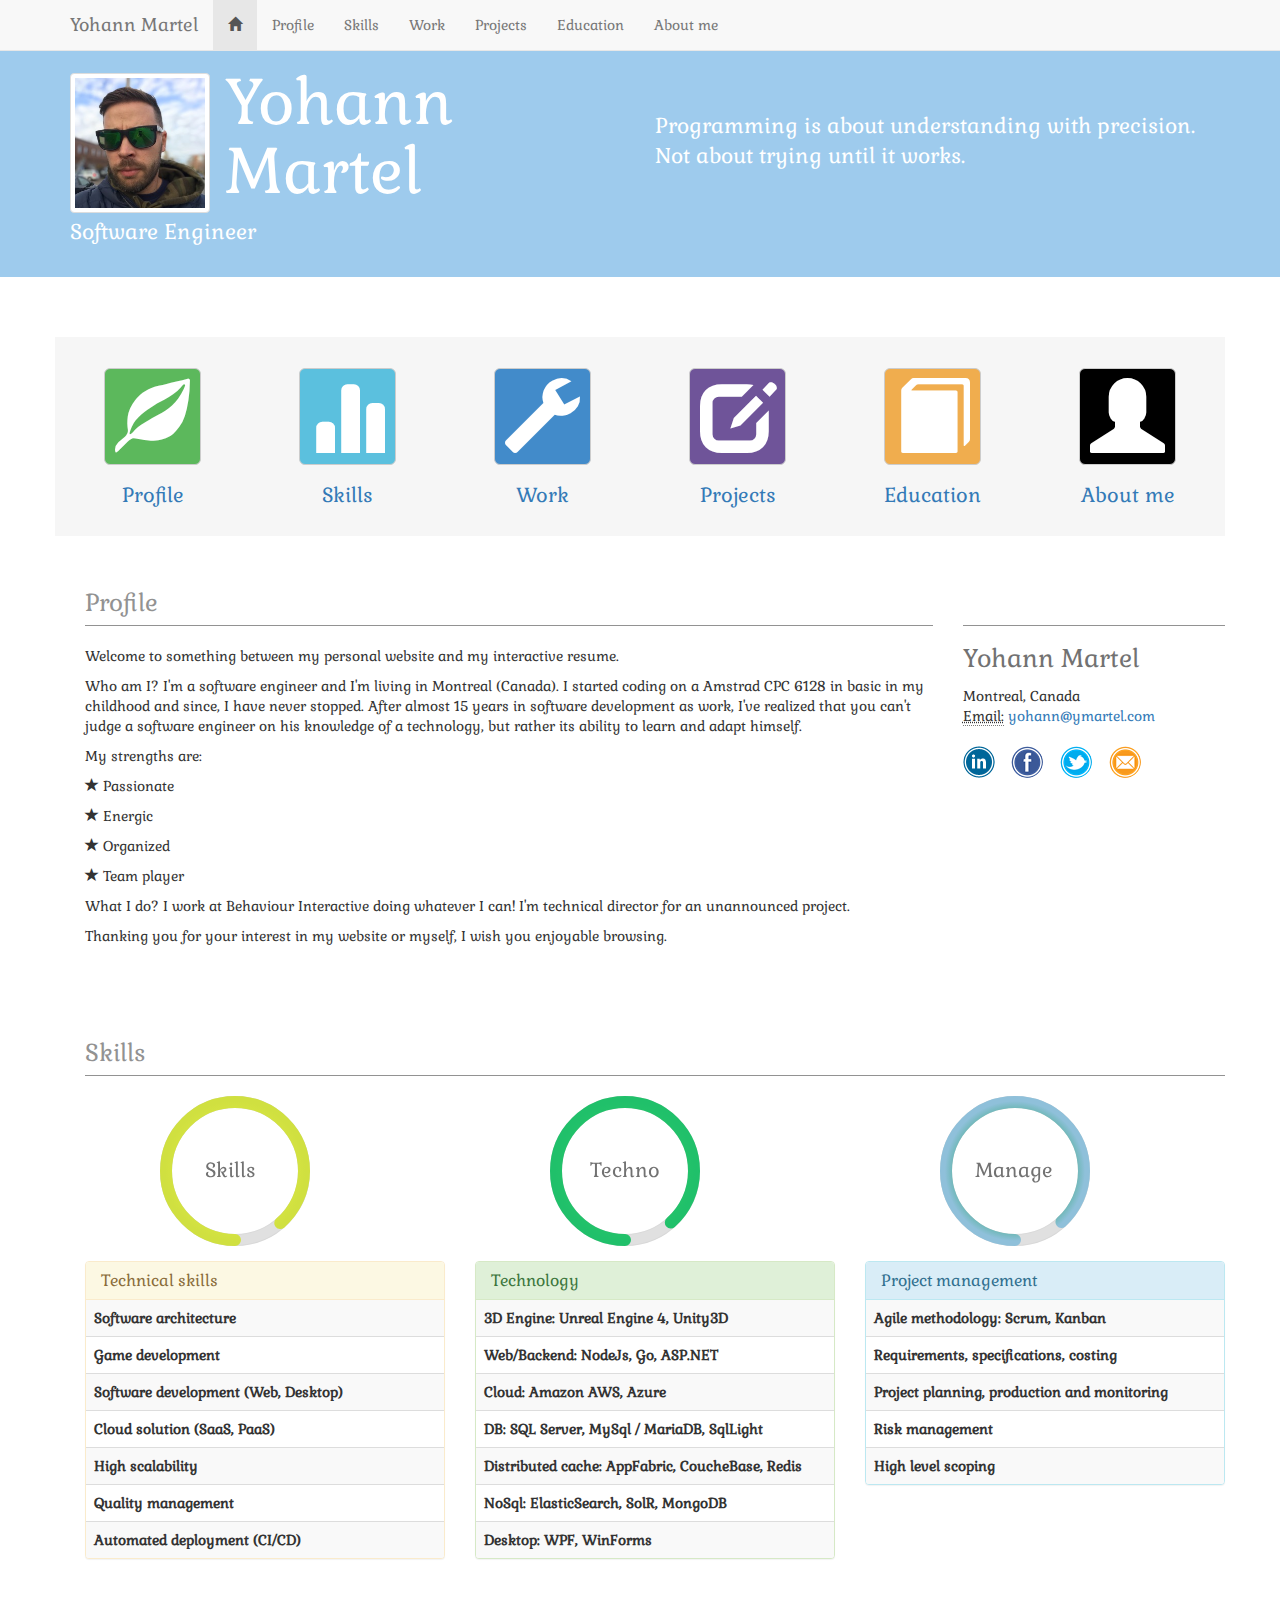
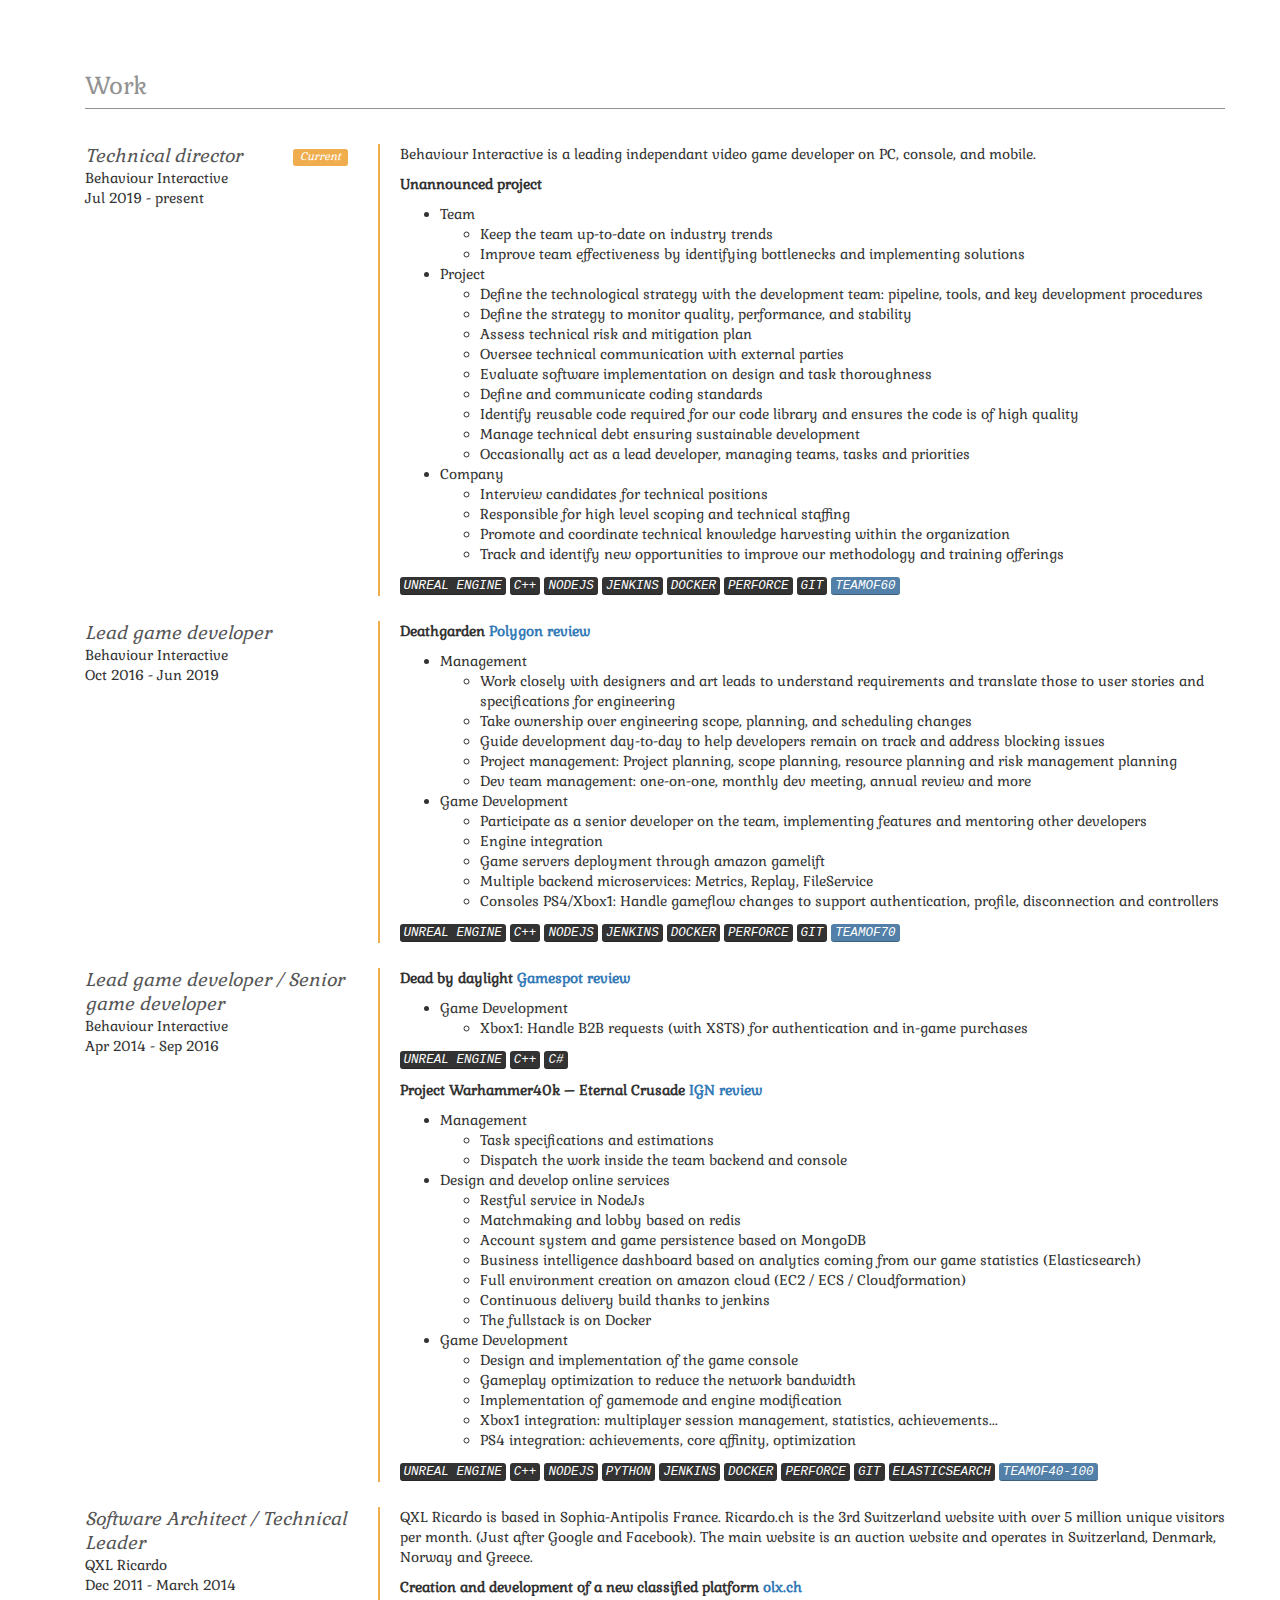
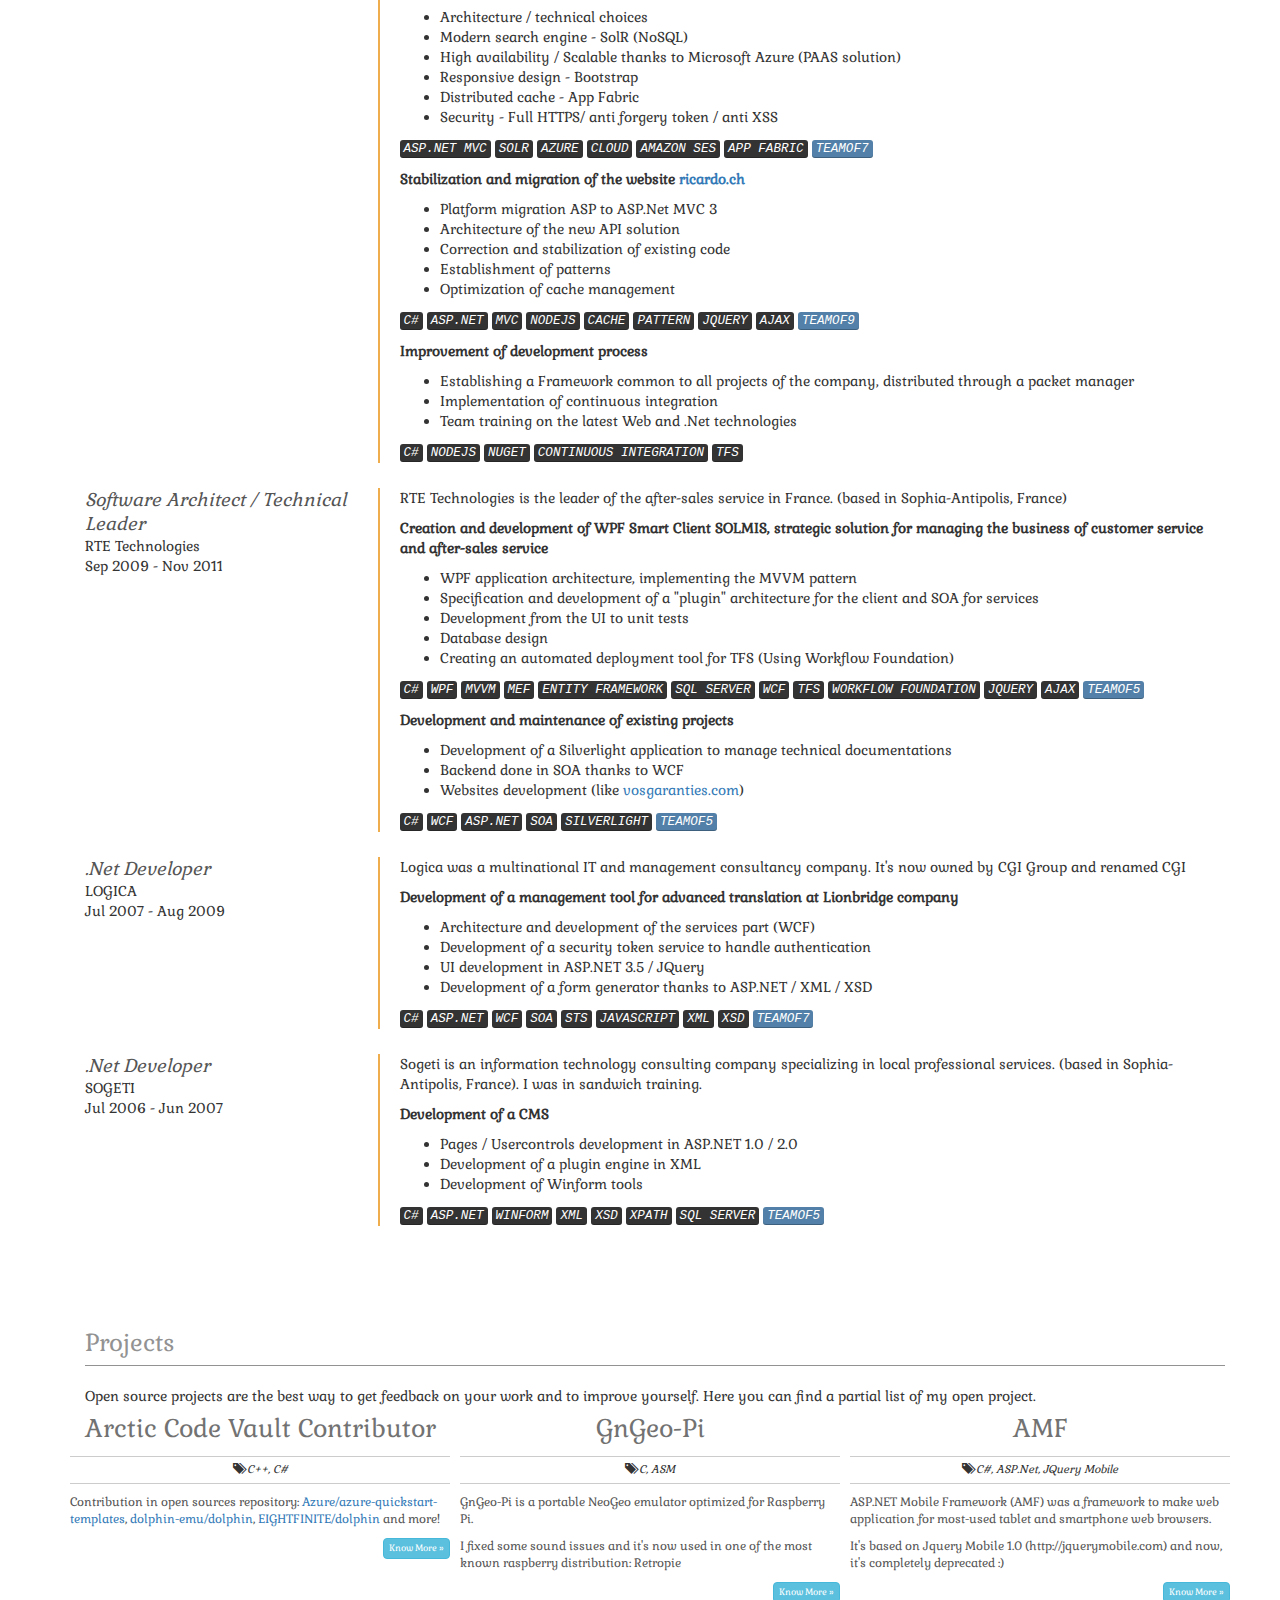
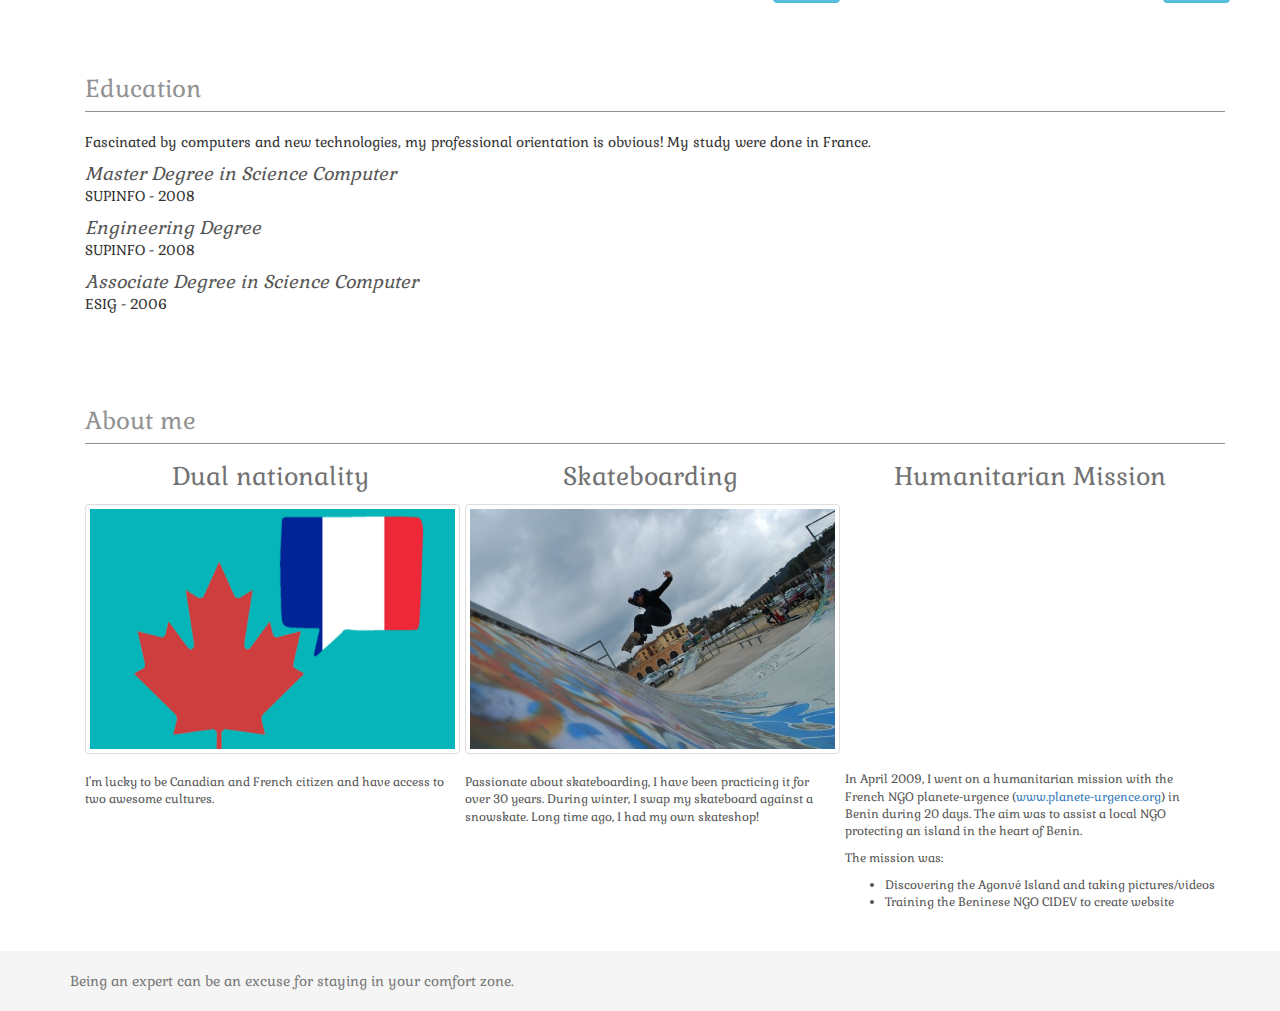
<file: index.html>
<!DOCTYPE html>
<html lang="en">
<head>
<meta charset="utf-8">
<meta http-equiv="X-UA-Compatible" content="IE=edge">
<meta name="viewport" content="width=device-width, initial-scale=1">
<title>Yohann Martel</title>
<link rel="shortcut icon" href="favicon.ico" />
<link href='http://fonts.googleapis.com/css?family=Gabriela' rel='stylesheet' type='text/css'>
<!-- Bootstrap -->
<link href="css/bootstrap.min.css" rel="stylesheet">
<link href="css/main.css" rel="stylesheet">
<!-- HTML5 Shim and Respond.js IE8 support of HTML5 elements and media queries -->
<!-- WARNING: Respond.js doesn't work if you view the page via file:// -->
<!--[if lt IE 9]>
      <script src="js/html5shiv.js"></script>
      <script src="js/respond.min.js"></script>
    <![endif]-->
</head>
<body>
	<div class="navbar navbar-default navbar-fixed-top" role="navigation">
		<div class="container">
			<div class="navbar-header">
				<button type="button" class="navbar-toggle" data-toggle="collapse"
					data-target=".navbar-collapse">
					<span class="sr-only">Toggle navigation</span> <span
						class="icon-bar"></span> <span class="icon-bar"></span> <span
						class="icon-bar"></span>
				</button>
				<a class="navbar-brand" href="#">Yohann Martel</a>
			</div>
			<div class="navbar-collapse collapse">
				<ul class="nav navbar-nav">
					<li><a href="#main"><span class="glyphicon glyphicon-home"></span></a>
					</li>
					<li><a href="#summary">Profile</a>
					</li>
					<li><a href="#skills">Skills</a>
					</li>
					<li><a href="#work">Work</a>
					</li>
					<li><a href="#projects">Projects</a>
					</li>
					<li><a href="#education">Education</a>
					</li>
					<li><a href="#aboutme">About me</a>
					</li>
				</ul>
			</div>
		</div>
	</div>

	<div id="main" class="jumbotron main-header">
		<div class="container">
			<div class="row">
				<div class="col-lg-6">
					<img src="images/me.jpg" alt="My Self" class="img-thumbnail my-image">
					<h1>Yohann Martel</h1>
					<p>Software Engineer<br/></p>
				</div>
				<div class="col-lg-6">
					<h2>&nbsp;</h2>
					<p id="cool_line"></p>
				</div>
			</div>
		</div>
	</div>
	<div class="container marketing">
		<div class="row headers-row">
			<div class="col-lg-2 central">
				<a href="#summary">
					<span class="glyphicon glyphicon-leaf head-image green img-rounded"></span>
					<h2 class="head-image-text">Profile</h2>
				</a>
			</div>
			<div class="col-lg-2 central">
				<a href="#skills">
					<span class="glyphicon glyphicon-stats head-image light-blue img-rounded"></span>
					<h2 class="head-image-text">Skills</h2>
				</a>
			</div>
			<div class="col-lg-2 central">
				<a href="#work">
					<span class="glyphicon glyphicon-wrench head-image blue img-rounded"></span>
					<h2 class="head-image-text">Work</h2>
				</a>
			</div>
			<div class="col-lg-2 central">
				<a href="#projects">
					<span class="glyphicon glyphicon-edit head-image purple img-rounded"></span>
					<h2 class="head-image-text">Projects</h2>
				</a>
			</div>
			<div class="col-lg-2 central">
				<a href="#education">
					<span class="glyphicon glyphicon-book head-image yellow img-rounded"></span>
					<h2 class="head-image-text">Education</h2>
				</a>
			</div>
			<div class="col-lg-2 central">
				<a href="#aboutme">
					<span class="glyphicon glyphicon-user head-image black img-rounded"></span>
					<h2 class="head-image-text">About me</h2>
				</a>
			</div>
		</div>

		<section id="summary" class="">
			<div class="container">
				<div class="row">
					<div class="col-lg-9">
						<div class="summary">
							<h2 class="heading">Profile</h2>
							<p>
							Welcome to something between my personal website and my interactive resume.
							</p>
							Who am I?
							I'm a software engineer and I'm living in Montreal (Canada).
							I started coding on a Amstrad CPC 6128 in basic in my childhood and since, I have never stopped.
							After almost 15 years in software development as work, I've realized that you can't judge a software engineer on his knowledge of a technology, but rather its ability to learn and adapt himself.
							</p>
							<p>
							My strengths are:
							</p>
							<p>
								<span class="glyphicon glyphicon-star"></span> Passionate 
							</p>
							<p>
								<span class="glyphicon glyphicon-star"></span> Energic
							</p>
							<p>
								<span class="glyphicon glyphicon-star"></span> Organized
							</p>
							<p>
								<span class="glyphicon glyphicon-star"></span> Team player
							</p>
							<p>
							What I do?
							I work at Behaviour Interactive doing whatever I can!
							I'm technical director for an unannounced project.
							</p>
							<p>
							Thanking you for your interest in my website or myself, I wish you enjoyable browsing.
							</p>
						</div>
					</div>
					
						<div class="col-lg-3">
						<div class="summary">
							<h2 class="heading">&nbsp;</h2>
							<address>
								<h2 class="blog-header">Yohann Martel</h2>
								Montreal, Canada<br>
								<abbr title="Email">Email:</abbr> <a href="mailto:yohann@ymartel.com">yohann@ymartel.com</a>
							</address>
							<div class="row">
								<a href="https://www.linkedin.com/in/yohann-martel-53406b36" target="_blank">
								<div class="col-lg-2">
									<img class="img-circle" src="images/social/linkedin.png"
										alt="Linkedin">
								</a>
								</div>
								<div class="col-lg-2">
								<a href="https://www.facebook.com/yohann.martel" target="_blank">
									<img class="img-circle" src="images/social/facebook.png"
										alt="Facebook">
								</a>
								</div>
								<div class="col-lg-2">
								<a href="https://twitter.com/yomarmatuer" target="_blank">
									<img class="img-circle" src="images/social/twitter.png"
										alt="Twitter">
								</a>
								</div>
								<div class="col-lg-2">
									<a href="mailto:yohann@ymartel.com">
									<img class="img-circle" src="images/social/email.png"
										alt="Email">
									</a>
								</div>
							</div>
						</div>
						</div>
				</div>
			</div>
		</section>
		
		<section id="skills" class="skills">
			<div class="container">
				<div class="summary">
					<h2 class="heading">Skills</h2>
					<div class="row">
						<div class="col-lg-4">
							<canvas id="website-circle" class="guage-canvas"></canvas>
							<p class="gauge-value-text gauge-value-text-left">Skills</p>
							<div class="panel panel-warning">
								<div class="panel-heading">
									<h3 class="panel-title">Technical skills</h3>
								</div>
								<!-- Table -->
								<table class="table table-striped skills-table">
									<tbody><tr>
										<th>Software architecture</th>
									</tr>
									<tr>
										<th>Game development</th>
									</tr>
									<tr>
										<th>Software development (Web, Desktop)</th>
									</tr>
									<tr>
										<th>Cloud solution (SaaS, PaaS)</th>
									</tr>
									<tr>
										<th>High scalability</th>
									</tr>
									<tr>
										<th>Quality management</th>
									</tr>
									<tr>
										<th>Automated deployment (CI/CD)</th>
									</tr>
								</tbody></table>
							</div>
						</div>
						<div class="col-lg-4">
							<canvas id="photoshop-circle" class="guage-canvas"></canvas>
							<p class="gauge-value-text gauge-value-text-center">Techno</p>
							<div class="panel panel-success">
								<div class="panel-heading">
									<h3 class="panel-title">Technology</h3>
								</div>
								<!-- Table -->
								<table class="table table-striped skills-table">
									<tbody>									
									<tr>
										<th>3D Engine: Unreal Engine 4, Unity3D</th>
									</tr>
									<tr>
										<th>Web/Backend: NodeJs, Go, ASP.NET</th>
									</tr>
									<tr>
										<th>Cloud: Amazon AWS, Azure</th>
									</tr>
									<tr>
										<th>DB: SQL Server, MySql /  MariaDB, SqlLight</th>
									</tr>
									<tr>
										<th>Distributed cache: AppFabric, CoucheBase, Redis</th>
									</tr>
									<tr>
										<th>NoSql: ElasticSearch, SolR, MongoDB</th>
									</tr>

									<tr>
										<th>Desktop: WPF, WinForms</th>
									</tr>
								</tbody></table>
							</div>
						</div>
						<div class="col-lg-4">
							<canvas id="other-circle" class="guage-canvas"></canvas>
							<p class="gauge-value-text gauge-value-text-right">Manage</p>
							<div class="panel panel-info">
								<div class="panel-heading">
									<h3 class="panel-title">Project management</h3>
								</div>
								<!-- Table -->
								<table class="table table-striped skills-table">
									<tbody>
									<tr>
										<th>Agile methodology: Scrum, Kanban</th>
									</tr>
									<tr>
										<th>Requirements, specifications, costing</th>
									</tr>
									<tr>
										<th>Project planning, production and monitoring</th>
									</tr>
									<tr>
										<th>Risk management</th>
									</tr>
									<tr>
										<th>High level scoping</th>
									</tr>
								</tbody></table>
							</div>
						</div>
					</div>
				</div>
			</div>
		</section>

		<section id="work" class="work">
			<div class="container">
				<div class="summary">
					<h2 class="heading">Work</h2>

					<div class="row">
						<div class="col-md-3">
							<div class="work-summary-box">
								<h4 class="ed-title">Technical director <span class="right-side label label-warning">Current</span></h4>
								<p>Behaviour Interactive<br/>Jul 2019 - present</p>
							</div>
						</div>
						<div class="col-md-9">
							<div class="work-desc-box">
								<p>Behaviour Interactive is a leading independant video game developer on PC, console, and mobile.
								</p>
								
								<p>
								<b>Unannounced project </b> 
								<ul>
									<li>Team</li>
									<ul>
										<li>Keep the team up-to-date on industry trends</li>
										<li>Improve team effectiveness by identifying bottlenecks and implementing solutions</li>
									</ul>
									<li>Project</li>
									<ul>
										<li>Define the technological strategy with the development team: pipeline, tools, and key development procedures</li>
										<li>Define the strategy to monitor quality, performance, and stability</li>
										<li>Assess technical risk and mitigation plan</li>
										<li>Oversee technical communication with external parties</li>
										<li>Evaluate software implementation on design and task thoroughness</li>
										<li>Define and communicate coding standards</li>
										<li>Identify reusable code required for our code library and ensures the code is of high quality</li>
										<li>Manage technical debt ensuring sustainable development</li>
										<li>Occasionally act as a lead developer, managing teams, tasks and priorities</li>
									</ul>
									<li>Company</li>
									<ul>
										<li>Interview candidates for technical positions</li>
										<li>Responsible for high level scoping and technical staffing</li>
										<li>Promote and coordinate technical knowledge harvesting within the organization</li>
										<li>Track and identify new opportunities to improve our methodology and training offerings</li>
									</ul>
								</ul>
								<i><kbd>Unreal Engine</kbd> <kbd>C++</kbd> <kbd>NodeJs</kbd> <kbd>Jenkins</kbd> <kbd>Docker</kbd> <kbd>Perforce</kbd> <kbd>Git</kbd> <kbd class="team">TeamOf60</kbd></i>
								</p>									
								
							</div>
						</div>
					</div>
					
					<div class="row">
						<div class="col-md-3">
							<div class="work-summary-box">
								<h4 class="ed-title">Lead game developer</h4>
								<p>Behaviour Interactive<br/>Oct 2016 - Jun 2019</p>
							</div>
						</div>
						<div class="col-md-9">
							<div class="work-desc-box">
								<p>
								<b>Deathgarden <a href="https://www.polygon.com/reviews/2019/6/5/18653896/deathgarden-bloodharvest-behaviour-review" target="_blank">Polygon review</a></b> 
								<ul>
									<li>Management</li>
									<ul>
									<li>Work closely with designers and art leads to understand requirements and translate those to user stories and specifications for engineering</li>
									<li>Take ownership over engineering scope, planning, and scheduling changes</li>
									<li>Guide development day-to-day to help developers remain on track and address blocking issues</li>
									<li>Project management: Project planning, scope planning, resource planning and risk management planning</li>
									<li>Dev team management: one-on-one, monthly dev meeting, annual review and more</li>
									</ul>
									<li>Game Development</li>
									<ul>
									<li>Participate as a senior developer on the team, implementing features and mentoring other developers</li>
									<li>Engine integration</li>
									<li>Game servers deployment through amazon gamelift</li>
									<li>Multiple backend microservices: Metrics, Replay, FileService</li>
									<li>Consoles PS4/Xbox1: Handle gameflow changes to support authentication, profile, disconnection and controllers</li>
									</ul>
								</ul>
								<i><kbd>Unreal Engine</kbd> <kbd>C++</kbd> <kbd>NodeJs</kbd> <kbd>Jenkins</kbd> <kbd>Docker</kbd> <kbd>Perforce</kbd> <kbd>Git</kbd> <kbd class="team">TeamOf70</kbd></i>
								</p>						
								
							</div>
						</div>
					</div>

					<div class="row">
						<div class="col-md-3">
							<div class="work-summary-box">
								<h4 class="ed-title">Lead game developer / Senior game developer</h4>
								<p>Behaviour Interactive<br/>Apr 2014 - Sep 2016</p>
							</div>
						</div>
						<div class="col-md-9">
							<div class="work-desc-box">
								<p>
									<b>Dead by daylight <a href="https://www.gamespot.com/reviews/dead-by-daylight-review-2020-toying-with-terror/1900-6417532/" target="_blank">Gamespot review</a></b> 
									<ul>
										<li>Game Development</li>
										<ul>
										<li>Xbox1: Handle B2B requests (with XSTS) for authentication and in-game purchases</li>
										</ul>
									</ul>
									<i><kbd>Unreal Engine</kbd> <kbd>C++</kbd> <kbd>C#</kbd></i>
								</p>									
								
								<p>
								<b>Project Warhammer40k – Eternal Crusade <a href="https://www.ign.com/articles/2016/10/05/warhammer-40000-eternal-crusade-review" target="_blank">IGN review</a></b> 
								<ul>
									<li>Management</li>
									<ul>
									<li>Task specifications and estimations</li>
									<li>Dispatch the work inside the team backend and console</li>
									</ul>
									<li>Design and develop online services</li>
									<ul>
									<li>Restful service in NodeJs</li>
									<li>Matchmaking and lobby based on redis</li>
									<li>Account system and game persistence based on MongoDB</li>
									<li>Business intelligence dashboard based on analytics coming from our game statistics (Elasticsearch)</li>
									<li>Full environment creation on amazon cloud (EC2 / ECS / Cloudformation)</li> 
									<li>Continuous delivery build thanks to jenkins</li>
									<li>The fullstack is on Docker</li>
									</ul>
									<li>Game Development</li>
									<ul>
									<li>Design and implementation of the game console</li>
									<li>Gameplay optimization to reduce the network bandwidth</li>
									<li>Implementation of gamemode and engine modification</li>
									<li>Xbox1 integration: multiplayer session management, statistics, achievements...</li>
									<li>PS4 integration: achievements, core affinity, optimization</li>
									</ul>								
								</ul>
								<i><kbd>Unreal Engine</kbd> <kbd>C++</kbd> <kbd>NodeJs</kbd> <kbd>Python</kbd> <kbd>Jenkins</kbd> <kbd>Docker</kbd> <kbd>Perforce</kbd> <kbd>Git</kbd> <kbd>ElasticSearch</kbd> <kbd class="team">TeamOf40-100</kbd></i>
								</p>
							</div>
						</div>
					</div>
					
					<div class="row">
						<div class="col-md-3">
							<div class="work-summary-box">
								<h4 class="ed-title">Software Architect / Technical Leader</h4>
								<p>QXL Ricardo<br/>Dec 2011 - March 2014</p>
							</div>
						</div>
						<div class="col-md-9">
							<div class="work-desc-box">
								<p>QXL Ricardo is based in Sophia-Antipolis France.
								Ricardo.ch is the 3rd Switzerland website with over 5 million unique visitors per month. (Just after Google and Facebook). 
								The main website is an auction website and operates in Switzerland, Denmark, Norway and Greece.
								</p>
								
								<p>
								<b>Creation and development of a new classified platform <a href="http://www.olx.ch" target="_blank">olx.ch</a></b>
								<ul>
									<li>Architecture / technical choices</li>
									<li>Modern search engine - SolR (NoSQL)</li>
									<li>High availability / Scalable thanks to Microsoft Azure (PAAS solution)</li>							
									<li>Responsive design - Bootstrap</li>							
									<li>Distributed cache - App Fabric</li>												
									<li>Security - Full HTTPS/ anti forgery token / anti XSS</li>	
								</ul>
								<i><kbd>ASP.Net MVC</kbd> <kbd>SolR</kbd> <kbd>Azure</kbd> <kbd>cloud</kbd> <kbd>Amazon SES</kbd> <kbd>App Fabric</kbd> <kbd class="team">TeamOf7</kbd></i>
								</p>
								
								<p>
								<b>Stabilization and migration of the website <a href="http://www.ricardo.ch" target="_blank">ricardo.ch</a></b>
								<ul>
									<li>Platform migration ASP to ASP.Net MVC 3</li>
									<li>Architecture of the new API solution</li>
									<li>Correction and stabilization of existing code</li>
									<li>Establishment of patterns</li>
									<li>Optimization of cache management</li>
								</ul>	
								<i><kbd>C#</kbd> <kbd>ASP.Net</kbd> <kbd>MVC</kbd> <kbd>nodejs</kbd> <kbd>Cache</kbd> <kbd>Pattern</kbd> <kbd>JQuery</kbd> <kbd>Ajax</kbd> <kbd class="team">TeamOf9</kbd></i>		
								</p>
								
								<p>
								<b>Improvement of development process</b>
								<ul>
									<li>Establishing a Framework common to all projects of the company, distributed through a packet manager</li>
									<li>Implementation of continuous integration</li>
									<li>Team training on the latest Web and .Net technologies</li>
								</ul>
								<i><kbd>C#</kbd> <kbd>nodejs</kbd> <kbd>nuget</kbd> <kbd>Continuous integration</kbd> <kbd>TFS</kbd></i>
								</p>
								
							</div>
						</div>
					</div>
					
					<div class="row">
						<div class="col-md-3">
							<div class="work-summary-box">
								<h4 class="ed-title">Software Architect / Technical Leader</h4>
								<p>RTE Technologies<br/>Sep 2009 - Nov 2011</p>
							</div>
						</div>
						<div class="col-md-9">
							<div class="work-desc-box">
								<p>RTE Technologies is the leader of the after-sales service in France. (based in Sophia-Antipolis, France)
								</p>
								
								<p>
								<b>Creation and development of WPF Smart Client SOLMIS, strategic solution for managing the business of customer service and after-sales service</b>
								<ul>
									<li>WPF application architecture, implementing the MVVM pattern</li>
									<li>Specification and development of a "plugin" architecture for the client and SOA for services</li>
									<li>Development from the UI to unit tests</li>
									<li>Database design</li>
									<li>Creating an automated deployment tool for TFS (Using Workflow Foundation)</li>	
								</ul>
								<i><kbd>C#</kbd> <kbd>WPF</kbd> <kbd>MVVM</kbd> <kbd>MEF</kbd> <kbd>Entity Framework</kbd> <kbd>SQL Server</kbd> <kbd>WCF</kbd> <kbd>TFS</kbd> <kbd>Workflow Foundation</kbd> <kbd>JQuery</kbd> <kbd>Ajax</kbd> <kbd class="team">TeamOf5</kbd></i>
								</p>
								
								<p>
								<b>Development and maintenance of existing projects</b>
								<ul>
									<li>Development of a Silverlight application to manage technical documentations</li>
									<li>Backend done in SOA thanks to WCF</li>
									<li>Websites development (like <a href="http://www.vosgaranties.com" target="_blank">vosgaranties.com</a>)</li>
								</ul>
								<i><kbd>C#</kbd> <kbd>WCF</kbd> <kbd>ASP.Net</kbd> <kbd>SOA</kbd> <kbd>Silverlight</kbd> <kbd class="team">TeamOf5</kbd></i>
								</p>
	
							</div>
						</div>
					</div>
					
					<div class="row">
						<div class="col-md-3">
							<div class="work-summary-box">
								<h4 class="ed-title">.Net Developer</h4>
								<p>LOGICA<br/>Jul 2007 - Aug 2009</p>
							</div>
						</div>
						<div class="col-md-9">
							<div class="work-desc-box">
								<p>Logica was a multinational IT and management consultancy company. It's now owned by CGI Group and renamed CGI
								</p>
								
								<p>
								<b>Development of a management tool for advanced translation at Lionbridge company</b>
								<ul>
									<li>Architecture and development of the services part (WCF)</li>
									<li>Development of a security token service to handle authentication</li>
									<li>UI development in ASP.NET 3.5 / JQuery</li>
									<li>Development of a form generator thanks to ASP.NET / XML / XSD</li>
								</ul>
								<i><kbd>C#</kbd> <kbd>ASP.Net</kbd> <kbd>WCF</kbd> <kbd>SOA</kbd> <kbd>STS</kbd> <kbd>Javascript</kbd> <kbd>XML</kbd> <kbd>XSD</kbd> <kbd class="team">TeamOf7</kbd></i>
								</p>
	
							</div>
						</div>
					</div>
					
					<div class="row">
						<div class="col-md-3">
							<div class="work-summary-box">
								<h4 class="ed-title">.Net Developer</h4>
								<p>SOGETI<br/>Jul 2006 - Jun 2007</p>
							</div>
						</div>
						<div class="col-md-9">
							<div class="work-desc-box">
								<p>Sogeti is an information technology consulting company specializing in local professional services.	(based in Sophia-Antipolis, France). I was in sandwich training.	</p>
								
								<p>
								<b>Development of a CMS </b>
								<ul>
									<li>Pages / Usercontrols development in ASP.NET 1.0 / 2.0</li>
									<li>Development of a plugin engine in XML</li>
									<li>Development of Winform tools</li>
								</ul>
								<i><kbd>C#</kbd> <kbd>ASP.Net</kbd> <kbd>Winform</kbd> <kbd>XML</kbd> <kbd>XSD</kbd> <kbd>XPATH</kbd> <kbd>SQL SERVER</kbd> <kbd class="team">TeamOf5</kbd></i>
								</p>
	
							</div>
						</div>
					</div>
					
				</div>
			</div>
		</section>
		
		<section id="projects" class="projects">
			<div class="container">
				<div class="summary">
					<h2 class="heading">Projects</h2>
					<p>Open source projects are the best way to get feedback on your work and to improve yourself. Here you can find a partial list of my open project.
					</p>
					<div class="row">
						<div class="col-lg-4 blog-body">
							<h2 class="blog-header">Arctic Code Vault Contributor</h2>
							<p class="blog-details">
								<span class="glyphicon glyphicon-tags"></span> C++, C#
							</p>
							<div class="blog-summary">
								<p>Contribution in open sources repository:
									<a href="https://github.com/Azure/azure-quickstart-templates" target="_blank">Azure/azure-quickstart-templates</a>, 
									<a href="https://github.com/dolphin-emu/dolphin" target="_blank">dolphin-emu/dolphin</a>,
									<a href="https://github.com/EIGHTFINITE/dolphin" target="_blank">EIGHTFINITE/dolphin</a> and more!
								</p>
								<p class="blog-read-more">
									<a class="btn btn-small btn-info" href="https://github.com/ymartel06" target="_blank" role="button">Know More &raquo;</a>
								</p>
							</div>
						</div>
						<div class="col-lg-4 blog-body">
							<h2 class="blog-header">GnGeo-Pi</h2>
							<p class="blog-details">
								<span class="glyphicon glyphicon-tags"></span> C, ASM
							</p>
							<div class="blog-summary">
								<p>GnGeo-Pi is a portable NeoGeo emulator optimized for Raspberry Pi.</p>
								<p>I fixed some sound issues and it's now used in one of the most known raspberry distribution: Retropie</p>
								<p class="blog-read-more">
									<a class="btn btn-small btn-info" href="https://github.com/ymartel06/GnGeo-Pi" target="_blank" role="button">Know More &raquo;</a>
								</p>
							</div>
						</div>
						<div class="col-lg-4 blog-body">
							<h2 class="blog-header">AMF</h2>
							<p class="blog-details">
								<span class="glyphicon glyphicon-tags"></span> C#, ASP.Net, JQuery Mobile
							</p>
							<div class="blog-summary">
								<p>ASP.NET Mobile Framework (AMF) was a framework to make web application for most-used tablet and smartphone web browsers.</p>
								<p>It's based on Jquery Mobile 1.0 (http://jquerymobile.com) and now, it's completely deprecated :)</p>
								<p class="blog-read-more">
									<a class="btn btn-small btn-info" href="http://amf.codeplex.com" target="_blank" role="button">Know More &raquo;</a>
								</p>
							</div>
						</div>
					</div>
				</div>
			</div>
		</section>
		
		<section id="education" class="education">
			<div class="container">
				<div class="summary">
					<h2 class="heading">Education</h2>
					<p>
						Fascinated by computers and new technologies, my professional orientation is obvious! 
						My study were done in France. 
					</p>
					<ul class="list-unstyled">
						<li>
							<h3 class="ed-title">
								Master Degree in Science Computer 
							</h3>
							<p>SUPINFO - 2008</p>
						</li>
						<li>
							<h3 class="ed-title">
								Engineering Degree
							</h3>
							<p>SUPINFO - 2008</p>
						</li>
						<li>
							<h3 class="ed-title">
								Associate Degree in Science Computer
							</h3>
							<p>ESIG - 2006</p>
						</li>
					</ul>
				</div>
			</div>
		</section>
			
		<section id="aboutme" class="aboutme">
			<div class="container">
				<div class="summary">
					<h2 class="heading">About me</h2>
					<div class="col-lg-4 blog-body">
						<h2 class="blog-header">Dual nationality</h2>
						<img class="img thumbnail blog-img" src="img/dual-nationality.png" alt="Dual nationality">
						<div class="blog-summary">
							<p>I'm lucky to be Canadian and French citizen and have access to two awesome cultures. </p>
						</div>
					</div>
					<div class="col-lg-4 blog-body">
						<h2 class="blog-header">Skateboarding</h2>
						<img class="img thumbnail blog-img" src="img/skate.jpg" alt="My First Post">
						<div class="blog-summary">
							<p>Passionate about skateboarding, I have been practicing it for over 30 years. During winter, I swap my skateboard against a snowskate. Long time ago, I had my own skateshop!</p>
						</div>
					</div>
					<div class="col-lg-4 blog-body">
						<h2 class="blog-header">Humanitarian Mission</h2>
						<div class="embed-responsive embed-responsive-16by9 blog-img">
							<iframe class="embed-responsive-item" src="https://www.youtube.com/embed/5PneALAKn8Q?html5=1" frameborder="0" allowfullscreen></iframe>
						</div>
						
						<div class="blog-summary">
							<p><br/> In April 2009, I went on a humanitarian mission with the French NGO planete-urgence (<a href="http://www.planete-urgence.org" target="_blank">www.planete-urgence.org</a>) in Benin during 20 days. The aim was to assist a local NGO protecting an island in the heart of Benin.</p>
							<p>
								The mission was:
								<ul>
									<li>Discovering the Agonvé Island and taking pictures/videos</li>
									<li>Training the Beninese NGO CIDEV to create website</li>
								</ul>
							</p>
						</div>
					</div>
				</div>
			</div>
		</section>
			
	</div>

	<div id="footer">
		<div class="container">
			<p class="text-muted" id="cool_bt">
			</p>
			<a id="toTop" class="back-to-top" href="#main"><span class="glyphicon glyphicon-arrow-up"></span></a>
		</div>
	</div>

	<script	src="js/jquery.min.js"></script>
	<script src="js/bootstrap.min.js"></script>
	<script src="js/jquery.scrollTo.min.js"></script>
	<script src="js/jquery.localScroll.min.js"></script>
	<script src="js/scrollspy.js"></script>
	<script src="js/tooltip.js"></script>
	<script src="js/gauge.min.js"></script>
	<script src="js/main.js"></script>
	
	<script>
	  (function(i,s,o,g,r,a,m){i['GoogleAnalyticsObject']=r;i[r]=i[r]||function(){
	  (i[r].q=i[r].q||[]).push(arguments)},i[r].l=1*new Date();a=s.createElement(o),
	  m=s.getElementsByTagName(o)[0];a.async=1;a.src=g;m.parentNode.insertBefore(a,m)
	  })(window,document,'script','//www.google-analytics.com/analytics.js','ga');

	  ga('create', 'UA-25011539-1', 'auto');
	  ga('send', 'pageview');

	</script>
</body>
</html>
</file>
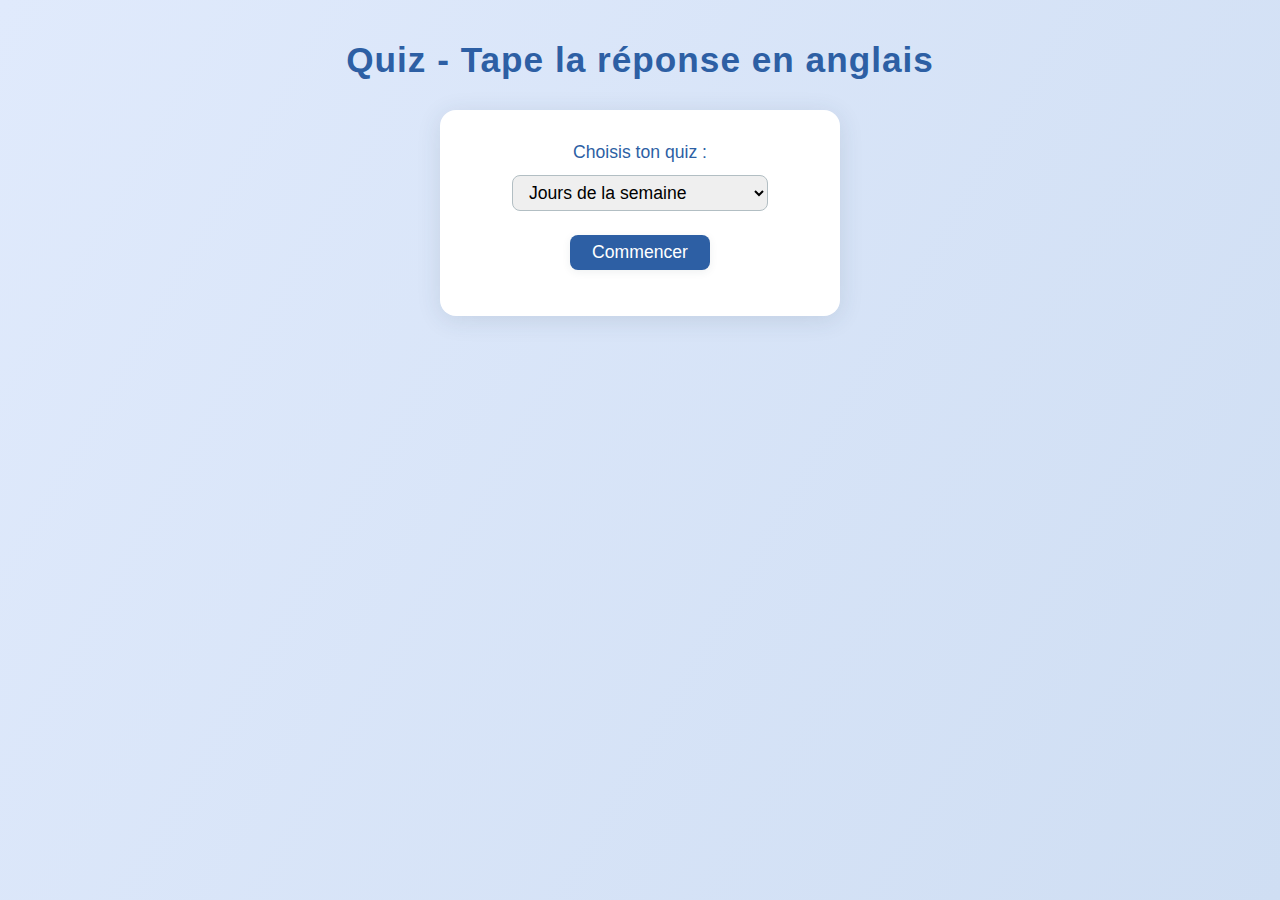
<file: Juliette/index.html>
<!DOCTYPE html>
<html lang="fr">
<head>
    <meta charset="UTF-8">
    <title>Quiz</title>
        <style>
            body {
                font-family: 'Segoe UI', Arial, sans-serif;
                background: linear-gradient(120deg, #e0eafc 0%, #cfdef3 100%);
                min-height: 100vh;
                margin: 0;
                display: flex;
                flex-direction: column;
                align-items: center;
                justify-content: flex-start;
            }
            h1 {
                color: #2d5fa4;
                margin-top: 40px;
                margin-bottom: 30px;
                font-size: 2.2em;
                letter-spacing: 1px;
            }
            .quiz-container {
                background: #fff;
                border-radius: 16px;
                box-shadow: 0 4px 24px rgba(44, 62, 80, 0.12);
                padding: 32px 40px 28px 40px;
                margin-bottom: 40px;
                min-width: 320px;
                max-width: 400px;
                display: flex;
                flex-direction: column;
                align-items: center;
            }
            .question {
                font-size: 1.4em;
                color: #2d5fa4;
                margin-bottom: 18px;
                font-weight: 500;
            }
            input[type="text"] {
                font-size: 1.1em;
                padding: 8px 12px;
                border-radius: 8px;
                border: 1px solid #b2bec3;
                margin-bottom: 12px;
                width: 80%;
                box-sizing: border-box;
                outline: none;
                transition: border-color 0.2s;
            }
            input[type="text"]:focus {
                border-color: #2d5fa4;
            }
            button {
                font-size: 1.1em;
                padding: 7px 22px;
                border-radius: 8px;
                border: none;
                background: #2d5fa4;
                color: #fff;
                margin: 6px 0;
                cursor: pointer;
                box-shadow: 0 2px 8px rgba(44, 62, 80, 0.08);
                transition: background 0.2s;
            }
            button:hover {
                background: #1b3c6b;
            }
            .result {
                margin-top: 18px;
                font-size: 1.1em;
                color: #636e72;
                min-height: 24px;
                text-align: center;
            }
        </style>
</head>
<body>
    <h1>Quiz - Tape la réponse en anglais</h1>
    <div class="quiz-container">
        <label for="quizSelect" style="font-size:1.1em;margin-bottom:12px;color:#2d5fa4;font-weight:500;">Choisis ton quiz :</label>
        <select id="quizSelect" style="font-size:1.1em;padding:6px 12px;border-radius:8px;border:1px solid #b2bec3;margin-bottom:18px;width:80%;">
            <option value="days">Jours de la semaine</option>
            <option value="months">Mois de l'année</option>
            <option value="numbers">Chiffres</option>
            <option value="be_present">To be - Présent</option>
            <option value="be_past">To be - Passé</option>
            <option value="be_future">To be - Futur</option>
            <option value="have_present">To have - Présent</option>
            <option value="have_past">To have - Passé</option>
            <option value="have_future">To have - Futur</option>
            <option value="animals">animals</option>
        </select>
        <button id="startBtn" onclick="startQuiz()" style="margin-bottom:18px;">Commencer</button>
        <button id="backBtn" onclick="backToMenu()" style="display:none;margin-bottom:18px;background:#636e72;">Retour au menu</button>
        <div id="quizInfo" style="display:none;margin-bottom:10px;font-size:1.1em;color:#2d5fa4;font-weight:500;"></div>
        <div class="question" id="question" style="display:none;"></div>
    <input type="text" id="answer" autocomplete="off" style="display:none;" oninput="updateValidateState()" onkeydown="handleEnter(event)" />
    <div id="choicesContainer" style="display:none;margin-bottom:12px;"></div>
    <button onclick="checkAnswer()" id="validateBtn" style="display:none;" disabled>Valider</button>
        <div class="result" id="result" style="display:none;"></div>
        <button onclick="nextQuestion()" id="nextBtn" style="display:none;">Question suivante</button>
    </div>

    <script>
        // Active/désactive le bouton Valider selon le champ
        function updateValidateState() {
            const select = document.getElementById('quizSelect');
            const quizName = select.value;
            const quizType = quizzes[quizName].type || "text";
            if (quizType === "multiple") {
                document.getElementById('validateBtn').disabled = !window.selectedChoice;
            } else {
                const val = document.getElementById('answer').value.trim();
                document.getElementById('validateBtn').disabled = val === "";
            }
        }

        // Valide avec Entrée si le champ n'est pas vide
        function handleEnter(e) {
            const select = document.getElementById('quizSelect');
            const quizName = select.value;
            const quizType = quizzes[quizName].type || "text";
            if (quizType === "text" && e.key === "Enter") {
                const val = document.getElementById('answer').value.trim();
                if (val !== "") {
                    checkAnswer();
                }
            }
        }
        // Récupère le label du quiz sélectionné
        function getQuizLabel() {
            const select = document.getElementById('quizSelect');
            return select.options[select.selectedIndex].text;
        }

        function backToMenu() {
            // Hide quiz elements
            document.getElementById('question').style.display = 'none';
            document.getElementById('quizInfo').style.display = 'none';
            document.getElementById('answer').style.display = 'none';
            document.getElementById('validateBtn').style.display = 'none';
            document.getElementById('result').style.display = 'none';
            document.getElementById('nextBtn').style.display = 'none';
            document.getElementById('backBtn').style.display = 'none';
            document.getElementById('choicesContainer').style.display = 'none'; // <-- Ajouté
            // Show menu elements
            document.getElementById('quizSelect').style.display = '';
            document.getElementById('startBtn').style.display = '';
        }
    // All answers are now case sensitive
    const quizzes = {
            days: {
                caseSensitive: true,
                type: "text",
                questions: [
                    { q: "Lundi", a: "Monday" },
                    { q: "Mardi", a: "Tuesday" },
                    { q: "Mercredi", a: "Wednesday" },
                    { q: "Jeudi", a: "Thursday" },
                    { q: "Vendredi", a: "Friday" },
                    { q: "Samedi", a: "Saturday" },
                    { q: "Dimanche", a: "Sunday" }
                ]
            },
            months: {
                caseSensitive: true,
                type: "text",
                questions: [
                    { q: "Janvier", a: "January" },
                    { q: "Février", a: "February" },
                    { q: "Mars", a: "March" },
                    { q: "Avril", a: "April" },
                    { q: "Mai", a: "May" },
                    { q: "Juin", a: "June" },
                    { q: "Juillet", a: "July" },
                    { q: "Août", a: "August" },
                    { q: "Septembre", a: "September" },
                    { q: "Octobre", a: "October" },
                    { q: "Novembre", a: "November" },
                    { q: "Décembre", a: "December" }
                ]
            },
            numbers: {
                caseSensitive: false,
                type: "text",
                questions: [
                    { q: "Un", a: "One" },
                    { q: "Deux", a: "Two" },
                    { q: "Trois", a: "Three" },
                    { q: "Quatre", a: "Four" },
                    { q: "Cinq", a: "Five" },
                    { q: "Six", a: "Six" },
                    { q: "Sept", a: "Seven" },
                    { q: "Huit", a: "Eight" },
                    { q: "Neuf", a: "Nine" },
                    { q: "Dix", a: "Ten" },
                    { q: "Onze", a: "Eleven" },
                    { q: "Douze", a: "Twelve" },
                    { q: "Treize", a: "Thirteen" },
                    { q: "Quatorze", a: "Fourteen" },
                    { q: "Quinze", a: "Fifteen" },
                    { q: "Seize", a: "Sixteen" },
                    { q: "Dix-sept", a: "Seventeen" },
                    { q: "Dix-huit", a: "Eighteen" },
                    { q: "Dix-neuf", a: "Nineteen" },
                    { q: "Vingt", a: "Twenty" },
                    { q: "Trente", a: "Thirty" },
                    { q: "Quarante", a: "Forty" },
                    { q: "Cinquante", a: "Fifty" },
                    { q: "Soixante", a: "Sixty" },
                    { q: "Soixante-dix", a: "Seventy" },
                    { q: "Quatre-vingts", a: "Eighty" },
                    { q: "Quatre-vingt-dix", a: "Ninety" },
                    { q: "Cent", a: "One hundred" }
                ]
            },
            be_present: {
                caseSensitive: true,
                type: "text",
                questions: [
                    { q: "Je suis", a: "I am" },
                    { q: "Tu es", a: "You are" },
                    { q: "Il est", a: "He is" },
                    { q: "Elle est", a: "She is" },
                    { q: "Nous sommes", a: "We are" },
                    { q: "Vous êtes", a: "You are" },
                    { q: "Ils sont", a: "They are" },
                    { q: "Elles sont", a: "They are" }
                ]
            },
            be_past: {
                caseSensitive: true,
                type: "text",
                questions: [
                    { q: "J'étais", a: "I was" },
                    { q: "Tu étais", a: "You were" },
                    { q: "Il était", a: "He was" },
                    { q: "Elle était", a: "She was" },
                    { q: "Nous étions", a: "We were" },
                    { q: "Vous étiez", a: "You were" },
                    { q: "Ils étaient", a: "They were" },
                    { q: "Elles étaient", a: "They were" }
                ]
            },
            be_future: {
                caseSensitive: true,
                type: "text",
                questions: [
                    { q: "Je serai", a: "I will be" },
                    { q: "Tu seras", a: "You will be" },
                    { q: "Il sera", a: "He will be" },
                    { q: "Elle sera", a: "She will be" },
                    { q: "Nous serons", a: "We will be" },
                    { q: "Vous serez", a: "You will be" },
                    { q: "Ils seront", a: "They will be" },
                    { q: "Elles seront", a: "They will be" }
                ]
            },
            have_present: {
                caseSensitive: true,
                type: "text",
                questions: [
                    { q: "J'ai", a: "I have" },
                    { q: "Tu as", a: "You have" },
                    { q: "Il a", a: "He has" },
                    { q: "Elle a", a: "She has" },
                    { q: "Nous avons", a: "We have" },
                    { q: "Vous avez", a: "You have" },
                    { q: "Ils ont", a: "They have" },
                    { q: "Elles ont", a: "They have" }
                ]
            },
            have_past: {
                caseSensitive: true,
                type: "text",
                questions: [
                    { q: "J'avais", a: "I had" },
                    { q: "Tu avais", a: "You had" },
                    { q: "Il avait", a: "He had" },
                    { q: "Elle avait", a: "She had" },
                    { q: "Nous avions", a: "We had" },
                    { q: "Vous aviez", a: "You had" },
                    { q: "Ils avaient", a: "They had" },
                    { q: "Elles avaient", a: "They had" }
                ]
            },
            have_future: {
                caseSensitive: true,
                type: "text",
                questions: [
                    { q: "J'aurai", a: "I will have" },
                    { q: "Tu auras", a: "You will have" },
                    { q: "Il aura", a: "He will have" },
                    { q: "Elle aura", a: "She will have" },
                    { q: "Nous aurons", a: "We will have" },
                    { q: "Vous aurez", a: "You will have" },
                    { q: "Ils auront", a: "They will have" },
                    { q: "Elles auront", a: "They will have" }
                ]
            },
            animals: {
                caseSensitive: false,
                type: "multiple",
                questions: [
                    { q: "Le chat", a: "Cat", choices: ["Dog", "Cat", "Mouse", "Horse"] },
                    { q: "Le chien", a: "Dog", choices: ["Cat", "Dog", "Rabbit", "Cow"] },
                    { q: "La vache", a: "Cow", choices: ["Cow", "Pig", "Sheep", "Goat"] }
                ]
            }
        };

        let current = 0;
        let wrongAnswers = [];
        let quizQueue = [];

        function startQuiz() {
            const select = document.getElementById('quizSelect');
            const quizName = select.value;
            quizQueue = shuffle([...quizzes[quizName].questions]);
            current = 0;
            wrongAnswers = [];
            // Hide select and start button
            select.style.display = 'none';
            document.getElementById('startBtn').style.display = 'none';
            // Show quiz elements
            document.getElementById('question').style.display = '';
            document.getElementById('answer').style.display = '';
            document.getElementById('validateBtn').style.display = '';
            document.getElementById('result').style.display = '';
            document.getElementById('nextBtn').style.display = '';
            document.getElementById('backBtn').style.display = '';
            document.getElementById('quizInfo').style.display = '';
            document.getElementById('choicesContainer').style.display = 'none';
            showQuestion();
        }

        // Mélange aléatoire d'un tableau
        function shuffle(array) {
            for (let i = array.length - 1; i > 0; i--) {
                const j = Math.floor(Math.random() * (i + 1));
                [array[i], array[j]] = [array[j], array[i]];
            }
            return array;
        }

        function showQuestion() {
            if (quizQueue.length === 0) {
                if (wrongAnswers.length > 0) {
                    quizQueue = [...wrongAnswers];
                    wrongAnswers = [];
                    current = 0;
                    document.getElementById('result').textContent = "On recommence les questions mal répondues !";
                    setTimeout(showQuestion, 1500);
                    return;
                } else {
                    document.getElementById('question').textContent = "Quiz terminé !";
                    document.getElementById('quizInfo').style.display = 'none';
                    document.getElementById('answer').style.display = "none";
                    document.getElementById('validateBtn').style.display = "none";
                    document.getElementById('nextBtn').style.display = "none";
                    document.getElementById('result').textContent = "Bravo, tu as fini !";
                    document.getElementById('backBtn').style.display = '';
                    return;
                }
            }
            document.getElementById('quizInfo').innerHTML = getQuizLabel() + " &nbsp;|&nbsp; " + (current + 1) + "/" + (quizQueue.length);
            document.getElementById('question').textContent = "Traduis en anglais : " + quizQueue[current].q;
            document.getElementById('answer').value = "";
            document.getElementById('result').textContent = "";
            updateValidateState();

            const select = document.getElementById('quizSelect');
            const quizName = select.value;
            const quizType = quizzes[quizName].type || "text";
            document.getElementById('answer').style.display = quizType === "text" ? "" : "none";
            document.getElementById('choicesContainer').style.display = quizType === "multiple" ? "" : "none";
            document.getElementById('validateBtn').style.display = quizType === "text" ? '' : 'none';
            document.getElementById('result').textContent = "";
            document.getElementById('answer').value = "";
            document.getElementById('answer').disabled = false;
            updateValidateState();

            if (quizType === "multiple") {
                renderChoices(quizQueue[current]);
            } else {
                document.getElementById('choicesContainer').innerHTML = "";
            }
        }

        function renderChoices(questionObj) {
            const container = document.getElementById('choicesContainer');
            container.innerHTML = "";
            questionObj.choices.forEach(choice => {
                const btn = document.createElement('button');
                btn.textContent = choice;
                btn.style.margin = "4px";
                btn.onclick = function() {
                    selectChoice(choice);
                    checkAnswer(); // Valide directement au clic
                };
                btn.className = "choice-btn";
                container.appendChild(btn);
            });
            window.selectedChoice = null;
            updateValidateState();
        }

        function selectChoice(choice) {
            window.selectedChoice = choice;
            document.querySelectorAll('.choice-btn').forEach(btn => {
                btn.style.background = btn.textContent === choice ? "#27ae60" : "#2d5fa4";
            });
            updateValidateState();
        }

        function checkAnswer() {
            const select = document.getElementById('quizSelect');
            const quizName = select.value;
            const quizType = quizzes[quizName].type || "text";
            const correct = quizQueue[current].a;
            let isGood = false;
            let match = false;
            if (quizType === "multiple") {
                match = window.selectedChoice === correct;
            } else {
                const userAnswer = document.getElementById('answer').value.trim();
                const caseSensitive = quizzes[quizName].caseSensitive;
                if (caseSensitive) {
                    match = userAnswer === correct;
                } else {
                    match = userAnswer.toLowerCase() === correct.toLowerCase();
                }
            }
            if (match) {
                document.getElementById('result').innerHTML = "<span style='color:#27ae60;font-weight:bold;'>Bravo !</span>";
                isGood = true;
            } else {
                document.getElementById('result').innerHTML = "Non, la bonne réponse est : <span style='color:#d63031;font-weight:bold;'>" + correct + "</span>";
                wrongAnswers.push(quizQueue[current]);
            }
            document.getElementById('validateBtn').disabled = true;
            document.getElementById('answer').disabled = true;
            document.querySelectorAll('.choice-btn').forEach(btn => btn.disabled = true);
            setTimeout(() => {
                document.getElementById('validateBtn').disabled = false;
                document.getElementById('answer').disabled = false;
                document.querySelectorAll('.choice-btn').forEach(btn => btn.disabled = false);
                nextQuestion();
            }, isGood ? 2000 : 3000);
        }

        function nextQuestion() {
            current++;
            if (current >= quizQueue.length) {
                quizQueue = quizQueue.slice(current); // Remove answered
                current = 0;
                showQuestion();
            } else {
                showQuestion();
            }
        }
    </script>
</body>
</html>
</file>
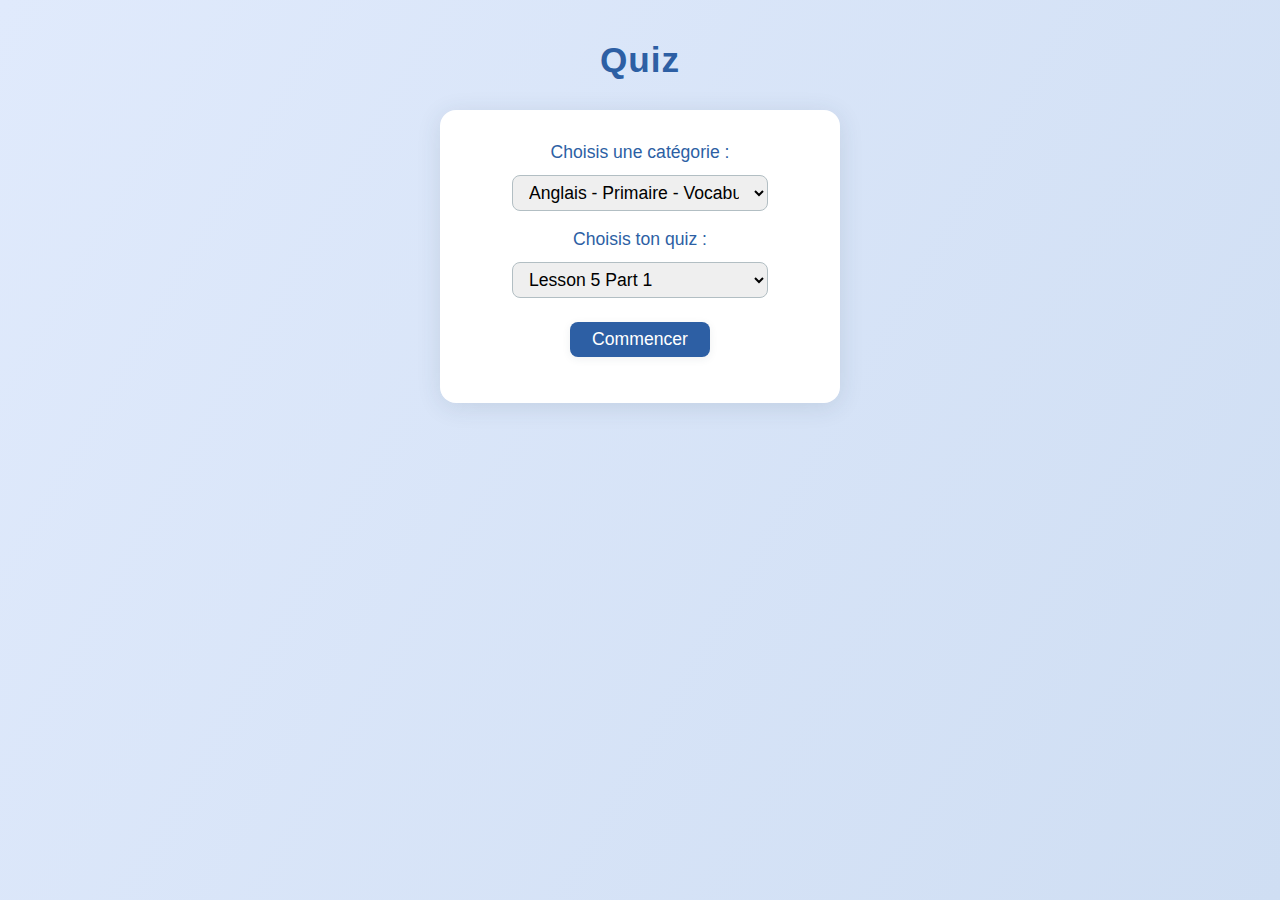
<file: quizz/index.html>
<!DOCTYPE html>
<html lang="fr">
<head>
    <meta charset="UTF-8">
    <title>Quiz</title>
        <style>
            body {
                font-family: 'Segoe UI', Arial, sans-serif;
                background: linear-gradient(120deg, #e0eafc 0%, #cfdef3 100%);
                min-height: 100vh;
                margin: 0;
                display: flex;
                flex-direction: column;
                align-items: center;
                justify-content: flex-start;
            }
            h1 {
                color: #2d5fa4;
                margin-top: 40px;
                margin-bottom: 30px;
                font-size: 2.2em;
                letter-spacing: 1px;
            }
            .quiz-container {
                background: #fff;
                border-radius: 16px;
                box-shadow: 0 4px 24px rgba(44, 62, 80, 0.12);
                padding: 32px 40px 28px 40px;
                margin-bottom: 40px;
                min-width: 320px;
                max-width: 400px;
                display: flex;
                flex-direction: column;
                align-items: center;
            }
            .question {
                font-size: 1.4em;
                color: #2d5fa4;
                margin-bottom: 18px;
                font-weight: 500;
            }
            input[type="text"] {
                font-size: 1.1em;
                padding: 8px 12px;
                border-radius: 8px;
                border: 1px solid #b2bec3;
                margin-bottom: 12px;
                width: 80%;
                box-sizing: border-box;
                outline: none;
                transition: border-color 0.2s;
            }
            input[type="text"]:focus {
                border-color: #2d5fa4;
            }
            button {
                font-size: 1.1em;
                padding: 7px 22px;
                border-radius: 8px;
                border: none;
                background: #2d5fa4;
                color: #fff;
                margin: 6px 0;
                cursor: pointer;
                box-shadow: 0 2px 8px rgba(44, 62, 80, 0.08);
                transition: background 0.2s;
            }
            button:hover {
                background: #1b3c6b;
            }
            .result {
                margin-top: 18px;
                font-size: 1.1em;
                color: #636e72;
                min-height: 24px;
                text-align: center;
            }
        </style>
</head>
<body>
    <h1>Quiz</h1>
    <div class="quiz-container">
        <label id="lbCategorySelect" for="categorySelect" style="font-size:1.1em;margin-bottom:12px;color:#2d5fa4;font-weight:500;">Choisis une catégorie :</label>
        <select id="categorySelect" style="font-size:1.1em;padding:6px 12px;border-radius:8px;border:1px solid #b2bec3;margin-bottom:18px;width:80%;"></select>
        <label id="lbQuizSelect" for="quizSelect" style="font-size:1.1em;margin-bottom:12px;color:#2d5fa4;font-weight:500;">Choisis ton quiz :</label>
        <select id="quizSelect" style="font-size:1.1em;padding:6px 12px;border-radius:8px;border:1px solid #b2bec3;margin-bottom:18px;width:80%;"></select>
        <label id="lbTextMode" for="textModeSelect" style="display:none;font-size:1.1em;margin-bottom:12px;color:#2d5fa4;font-weight:500;">Mode de réponse :</label>
        <select id="textModeSelect" style="display:none;font-size:1.1em;padding:6px 12px;border-radius:8px;border:1px solid #b2bec3;margin-bottom:18px;width:80%;">
            <option value="text">Saisie de texte</option>
            <option value="selection">Choix multiple</option>
        </select>
        <button id="startBtn" onclick="startQuiz()" style="margin-bottom:18px;">Commencer</button>
        <button id="backBtn" onclick="backToMenu()" style="display:none;margin-bottom:18px;background:#636e72;">Retour au menu</button>
        <div id="quizInfo" style="display:none;margin-bottom:10px;font-size:1.1em;color:#2d5fa4;font-weight:500;"></div>
        <div class="question" id="question" style="display:none;"></div>
    <input type="text" id="answer" autocomplete="off" style="display:none;" oninput="updateValidateState()" onkeydown="handleEnter(event)" />
    <div id="choicesContainer" style="display:none;margin-bottom:12px;"></div>
    <button onclick="checkAnswer()" id="validateBtn" style="display:none;" disabled>Valider</button>
        <div class="result" id="result" style="display:none;"></div>
        <button onclick="nextQuestion()" id="nextBtn" style="display:none;">Question suivante</button>
        <div id="timer" style="display:none;margin-bottom:10px;font-size:1.1em;color:#636e72;font-weight:500;"></div>
        <div id="scoreBoard" style="display:none;margin-bottom:10px;"></div>
        <div id="namePrompt" style="display:none;margin-bottom:10px;">
            <label for="playerName" style="font-size:1.1em;color:#2d5fa4;font-weight:500;">Bravo ! Entre ton prénom :</label>
            <input type="text" id="playerName" style="font-size:1.1em;padding:6px 12px;border-radius:8px;border:1px solid #b2bec3;margin-bottom:8px;width:80%;" />
            <button onclick="saveScore()" id="saveScoreBtn" style="font-size:1.1em;padding:7px 22px;border-radius:8px;background:#27ae60;color:#fff;">Sauvegarder</button>
        </div>
    </div>

    <script>
        // Active/désactive le bouton Valider selon le champ
        function updateValidateState() {
            const select = document.getElementById('quizSelect');
            const quizName = select.value;
            const quizType = quizzes[quizName].type || "text";
            if (quizType === "multiple") {
                document.getElementById('validateBtn').disabled = !window.selectedChoice;
            } else {
                const val = document.getElementById('answer').value.trim();
                document.getElementById('validateBtn').disabled = val === "";
            }
        }

        // Valide avec Entrée si le champ n'est pas vide
        function handleEnter(e) {
            const select = document.getElementById('quizSelect');
            const quizName = select.value;
            const quizType = quizzes[quizName].type || "text";
            if (quizType === "text" && e.key === "Enter") {
                const val = document.getElementById('answer').value.trim();
                if (val !== "") {
                    checkAnswer();
                }
            }
        }
        // Récupère le label du quiz sélectionné
        function getQuizLabel() {
            const select = document.getElementById('quizSelect');
            const quizName = select.value;
            return quizzes[quizName]?.title || "";
        }

        function backToMenu() {
            // Hide quiz elements
            document.getElementById('question').style.display = 'none';
            document.getElementById('quizInfo').style.display = 'none';
            document.getElementById('answer').style.display = 'none';
            document.getElementById('validateBtn').style.display = 'none';
            document.getElementById('result').style.display = 'none';
            document.getElementById('nextBtn').style.display = 'none';
            document.getElementById('backBtn').style.display = 'none';
            document.getElementById('choicesContainer').style.display = 'none';
            document.getElementById('timer').style.display = 'none';
            document.getElementById('scoreBoard').style.display = 'none';
            document.getElementById('namePrompt').style.display = 'none';
            // Show menu elements            
            document.getElementById('lbCategorySelect').style.display = '';
            document.getElementById('lbQuizSelect').style.display = '';
            document.getElementById('categorySelect').style.display = '';
            document.getElementById('quizSelect').style.display = '';
            document.getElementById('startBtn').style.display = '';
            document.getElementById('lbTextMode').style.display = 'none';
            document.getElementById('textModeSelect').style.display = 'none';
        }
    // All answers are now case sensitive
    const quizzes = {
        lesson51: {
            title: "Lesson 5 Part 1",
            category: "Anglais - Primaire - Vocabulaire",
            caseSensitive: false,
            type: "text",
            questions: [
                { a: "if so", q: "si oui" },
                { a: "there will be", q: "il y aura" },
                { a: "donation box", q: "boîte à don" },
                { a: "funds", q: "fonds" },
                { a: "owner", q: "propriétaire" },
                { a: "stall", q: "stand de rue" },
                { a: "open to", q: "ouvert à" },
                { a: "pet lover", q: "amoureux des animaux" },
                { a: "children", q: "enfants" },
                { a: "castle", q: "château" },
                { a: "what kind", q: "quel genre" },
                { a: "in case of", q: "en cas de" },
                { a: "following", q: "suivant" },
                { a: "business", q: "entreprise" },
                { a: "product", q: "produit" },
                { a: "a dog leash", q: "une laisse pour chien" },
                { a: "to groom, groomed", q: "toiletter" },
                { a: "to hold, held", q: "tenir" },
                { a: "to showcase, showcased", q: "présenter" },
                { a: "to suggest, suggested", q: "suggérer" },
                { a: "to act out", q: "agir" },
                { a: "to attend, attended", q: "assister à" }, 
                { a: "to own, owned", q: "posséder" },
                { a: "to interest, interested", q: "intéresser" }
            ]
        },
        lesson52: {
            title: "Lesson 5 Part 2",
            category: "Anglais - Primaire - Vocabulaire",
            caseSensitive: false,
            type: "text",
            questions: [
                { a: "on the map", q: "sur la carte" },
                { a: "on page", q: "sur la page" },
                { a: "newsletter", q: "bulletin" },
                { a: "vendor", q: "fournisseur" },
                { a: "highlights", q: "points forts" },
                { a: "as well", q: "aussi" },
                { a: "as well as", q: "ainsi que" },
                { a: "contest", q: "concours" },
                { a: "block", q: "paté de maisons" },
                { a: "traffic light", q: "feu de circulation" },
                { a: "hill", q: "colline" },
                { a: "warning", q: "avertissement" },
                { a: "at the lights", q: "aux lumières" },
                { a: "personal pronoum", q: "pronom personnel" },
                { a: "at the stop sign", q: "au panneau d'arrêt" },
                { a: "again", q: "encore" },
                { a: "race", q: "course" },
                { a: "make-up", q: "maquillage" },
                { a: "toy", q: "jouet" },
                { a: "prize", q: "prix" },
                { a: "inflatable", q: "gonfable" },
                { a: "competition", q: "concours" }, 
                { a: "newspaper", q: "journal" },
                { a: "among", q: "parmi" }
            ]
        },
        lesson6: {
            title: "Lesson 6",
            category: "Anglais - Primaire - Vocabulaire",
            caseSensitive: false,
            type: "text",
            questions: [
                { a: "north", q: "nord" },
                { a: "south", q: "sud" },
                { a: "east", q: "est" },
                { a: "west", q: "ouest" },
                { a: "artwork", q: "ouvrage d'art" },
                { a: "including", q: "y compris" },
                { a: "free for", q: "gratuit pour" },
                { a: "creamy", q: "crémeux" },
                { a: "to find out", q: "découvrir" },
                { a: "to provide", q: "fournir" },
                { a: "to drive", q: "conduire" },
                { a: "to turn", q: "tourner" },
                { a: "double number", q: "nombre double" },
                { a: "to turn right", q: "tourner à droite" },
                { a: "separate", q: "séparé" },
                { a: "oven", q: "four" },
                { a: "to enter", q: "entrer" },
                { a: "to cross", q: "traverser" },
                { a: "to go up", q: "monter" },
                { a: "to go around", q: "faire le tour" },
                { a: "to go down", q: "descendre" },
                { a: "to go straight", q: "aller tout droit" },
                { a: "to turn left", q: "tourner à gauche" }, 
                { a: "to establish", q: "établir" }
            ]
        },
        lesson7: {
            title: "Lesson 7",
            category: "Anglais - Primaire - Vocabulaire",
            caseSensitive: false,
            type: "text",
            questions: [
                { a: "dry", q: "sec" },
                { a: "really", q: "vraiment" },
                { a: "anywhere else", q: "ailleurs" },
                { a: "on the brochure", q: "sur la brochure" },
                { a: "a.m. / p.m.", q: "matin / après-midi" },
                { a: "ripe", q: "mûr" },
                { a: "chips", q: "frites" },
                { a: "mom", q: "maman" },
                { a: "rough draft", q: "brouillon" },
                { a: "responsible for", q: "responsable de" },
                { a: "rally", q: "rassemblement" },
                { a: "permission", q: "autorisation" },
                { a: "mayor", q: "maire" },
                { a: "interesting", q: "intéressant" },
                { a: "is located", q: "est situé" },
                { a: "water", q: "eau" },
                { a: "to cost", q: "coûter" },
                { a: "to roll a die", q: "lancer un dé" },
                { a: "to divide", q: "diviser" },
                { a: "to forget", q: "oublier" },
                { a: "to verify", q: "vérifier" },
                { a: "to wrap up", q: "conclure" },
                { a: "to promise", q: "promettre" }, 
                { a: "to glide", q: "glisser" }
            ]
        },
        lesson8: {
            title: "Lesson 8",
            category: "Anglais - Primaire - Vocabulaire",
            caseSensitive: false,
            type: "text",
            questions: [
                { a: "ham", q: "jambon" },
                { a: "all year long", q: "toute l'année" },
                { a: "pill", q: "pilule" },
                { a: "slice", q: "tranche" },
                { a: "avocado", q: "avocat" },
                { a: "mixture", q: "mélange" },
                { a: "salt", q: "sel" },
                { a: "chicken", q: "poulet" },
                { a: "inhabitant", q: "habitant" },
                { a: "item", q: "article" },
                { a: "grap", q: "raisin" },
                { a: "juice", q: "jus" },
                { a: "meat", q: "viande" },
                { a: "oil", q: "huile" },
                { a: "drinks", q: "boissons" },
                { a: "coffee", q: "café" },
                { a: "to bear", q: "supporter" },
                { a: "to offer", q: "offrir" },
                { a: "to pray", q: "prier" },
                { a: "to jog", q: "faire du jogging" },
                { a: "to arrest", q: "arrêter" },
                { a: "to talk about", q: "parler de" },
                { a: "to go back", q: "retourner" }, 
                { a: "to travel", q: "voyager" }
            ]
        },
        feelings: {
            title: "Lesson - Feelings and emotions",
            category: "Anglais - Vocabulaire",
            caseSensitive: false,
            type: "text",
            questions: [
                { a: "chill", q: "se détendre" },
                { a: "scream", q: "crier" },
                { a: "sweat", q: "transpirer" },
                { a: "cry", q: "pleurer" },
                { a: "bite", q: "mordre" },
                { a: "run away", q: "s'enfuir" },
                { a: "stomach ache", q: "avoir mal au ventre" }
            ]
        },
        days: {
            title: "Jours de la semaine",
            category: "Anglais - Vocabulaire",
            caseSensitive: true,
            type: "text",
            questions: [
                { q: "Lundi", a: "Monday" },
                { q: "Mardi", a: "Tuesday" },
                { q: "Mercredi", a: "Wednesday" },
                { q: "Jeudi", a: "Thursday" },
                { q: "Vendredi", a: "Friday" },
                { q: "Samedi", a: "Saturday" },
                { q: "Dimanche", a: "Sunday" }
            ]
        },
        months: {
            title: "Mois de l'année",
            category: "Anglais - Vocabulaire",
            caseSensitive: true,
            type: "text",
            questions: [
                { q: "Janvier", a: "January" },
                { q: "Février", a: "February" },
                { q: "Mars", a: "March" },
                { q: "Avril", a: "April" },
                { q: "Mai", a: "May" },
                { q: "Juin", a: "June" },
                { q: "Juillet", a: "July" },
                { q: "Août", a: "August" },
                { q: "Septembre", a: "September" },
                { q: "Octobre", a: "October" },
                { q: "Novembre", a: "November" },
                { q: "Décembre", a: "December" }
            ]
        },
        numbers: {
            title: "Chiffres",
            category: "Anglais - Vocabulaire",
            caseSensitive: false,
            type: "text",
            questions: [
                { q: "Un", a: "One" },
                { q: "Deux", a: "Two" },
                { q: "Trois", a: "Three" },
                { q: "Quatre", a: "Four" },
                { q: "Cinq", a: "Five" },
                { q: "Six", a: "Six" },
                { q: "Sept", a: "Seven" },
                { q: "Huit", a: "Eight" },
                { q: "Neuf", a: "Nine" },
                { q: "Dix", a: "Ten" },
                { q: "Onze", a: "Eleven" },
                { q: "Douze", a: "Twelve" },
                { q: "Treize", a: "Thirteen" },
                { q: "Quatorze", a: "Fourteen" },
                { q: "Quinze", a: "Fifteen" },
                { q: "Seize", a: "Sixteen" },
                { q: "Dix-sept", a: "Seventeen" },
                { q: "Dix-huit", a: "Eighteen" },
                { q: "Dix-neuf", a: "Nineteen" },
                { q: "Vingt", a: "Twenty" },
                { q: "Trente", a: "Thirty" },
                { q: "Quarante", a: "Forty" },
                { q: "Cinquante", a: "Fifty" },
                { q: "Soixante", a: "Sixty" },
                { q: "Soixante-dix", a: "Seventy" },
                { q: "Quatre-vingts", a: "Eighty" },
                { q: "Quatre-vingt-dix", a: "Ninety" },
                { q: "Cent", a: "One hundred" }
            ]
        },
        be_present: {
            title: "To be - Présent",
            category: "Anglais - Verbes",
            caseSensitive: true,
            type: "text",
            questions: [
                { q: "Je suis", a: "I am" },
                { q: "Tu es", a: "You are" },
                { q: "Il est", a: "He is" },
                { q: "Elle est", a: "She is" },
                { q: "Nous sommes", a: "We are" },
                { q: "Vous êtes", a: "You are" },
                { q: "Ils sont", a: "They are" },
                { q: "Elles sont", a: "They are" }
            ]
        },
        be_past: {
            title: "To be - Passé",
            category: "Anglais - Verbes",
            caseSensitive: true,
            type: "text",
            questions: [
                { q: "J'étais", a: "I was" },
                { q: "Tu étais", a: "You were" },
                { q: "Il était", a: "He was" },
                { q: "Elle était", a: "She was" },
                { q: "Nous étions", a: "We were" },
                { q: "Vous étiez", a: "You were" },
                { q: "Ils étaient", a: "They were" },
                { q: "Elles étaient", a: "They were" }
            ]
        },
        be_future: {
            title: "To be - Futur",
            category: "Anglais - Verbes",
            caseSensitive: true,
            type: "text",
            questions: [
                { q: "Je serai", a: "I will be" },
                { q: "Tu seras", a: "You will be" },
                { q: "Il sera", a: "He will be" },
                { q: "Elle sera", a: "She will be" },
                { q: "Nous serons", a: "We will be" },
                { q: "Vous serez", a: "You will be" },
                { q: "Ils seront", a: "They will be" },
                { q: "Elles seront", a: "They will be" }
            ]
        },
        have_present: {
            title: "To have - Présent",
            category: "Anglais - Verbes",
            caseSensitive: true,
            type: "text",
            questions: [
                { q: "J'ai", a: "I have" },
                { q: "Tu as", a: "You have" },
                { q: "Il a", a: "He has" },
                { q: "Elle a", a: "She has" },
                { q: "Nous avons", a: "We have" },
                { q: "Vous avez", a: "You have" },
                { q: "Ils ont", a: "They have" },
                { q: "Elles ont", a: "They have" }
            ]
        },
        have_past: {
            title: "To have - Passé",
            category: "Anglais - Verbes",
            caseSensitive: true,
            type: "text",
            questions: [
                { q: "J'avais", a: "I had" },
                { q: "Tu avais", a: "You had" },
                { q: "Il avait", a: "He had" },
                { q: "Elle avait", a: "She had" },
                { q: "Nous avions", a: "We had" },
                { q: "Vous aviez", a: "You had" },
                { q: "Ils avaient", a: "They had" },
                { q: "Elles avaient", a: "They had" }
            ]
        },
        have_future: {
            title: "To have - Futur",
            category: "Anglais - Verbes",
            caseSensitive: true,
            type: "text",
            questions: [
                { q: "J'aurai", a: "I will have" },
                { q: "Tu auras", a: "You will have" },
                { q: "Il aura", a: "He will have" },
                { q: "Elle aura", a: "She will have" },
                { q: "Nous aurons", a: "We will have" },
                { q: "Vous aurez", a: "You will have" },
                { q: "Ils auront", a: "They will have" },
                { q: "Elles auront", a: "They will have" }
            ]
        },
        dertiminants: {
            title: "Determinants",
            category: "Français - Vocabulaire",
            caseSensitive: false,
            type: "multiple",
            questions: [
                { q: "Un", a: 1, choices: ["Défini", "Indéfini", "Possessif", "Démonstratif", "Numéral"] },
                { q: "Plusieurs", a: 1, choices: ["Défini", "Indéfini", "Possessif", "Démonstratif", "Numéral"] },
                { q: "Tout", a: 1, choices: ["Défini", "Indéfini", "Possessif", "Démonstratif", "Numéral"] },
                { q: "Chaque", a: 1, choices: ["Défini", "Indéfini", "Possessif", "Démonstratif", "Numéral"] },
                { q: "Le", a: 0, choices: ["Défini", "Indéfini", "Possessif", "Démonstratif", "Numéral"] },
                { q: "La", a: 0, choices: ["Défini", "Indéfini", "Possessif", "Démonstratif", "Numéral"] },
                { q: "Les", a: 0, choices: ["Défini", "Indéfini", "Possessif", "Démonstratif", "Numéral"] },
                { q: "Mon", a: 2, choices: ["Défini", "Indéfini", "Possessif", "Démonstratif", "Numéral"] },
                { q: "Ta", a: 2, choices: ["Défini", "Indéfini", "Possessif", "Démonstratif", "Numéral"] },
                { q: "Ses", a: 2, choices: ["Défini", "Indéfini", "Possessif", "Démonstratif", "Numéral"] },
                { q: "Son", a: 2, choices: ["Défini", "Indéfini", "Possessif", "Démonstratif", "Numéral"] },
                { q: "Notre", a: 2, choices: ["Défini", "Indéfini", "Possessif", "Démonstratif", "Numéral"] },
                { q: "Leur", a: 2, choices: ["Défini", "Indéfini", "Possessif", "Démonstratif", "Numéral"] },
                { q: "Ce", a: 3, choices: ["Défini", "Indéfini", "Possessif", "Démonstratif", "Numéral"] },
                { q: "Cet", a: 3, choices: ["Défini", "Indéfini", "Possessif", "Démonstratif", "Numéral"] },
                { q: "Ces", a: 3, choices: ["Défini", "Indéfini", "Possessif", "Démonstratif", "Numéral"] },
                { q: "Quatre", a: 4, choices: ["Défini", "Indéfini", "Possessif", "Démonstratif", "Numéral"] }
            ]
        },
        pronoms: {
            title: "Pronoms",
            category: "Français - Vocabulaire",
            caseSensitive: false,
            type: "multiple",
            questions: [
                { q: "Je", a: 0, choices: ["Personel", "Démonstratif", "Relatif", "Indéfini", "Possessif"] },
                { q: "Moi", a: 0, choices: ["Personel", "Démonstratif", "Relatif", "Indéfini", "Possessif"] },
                { q: "On", a: 0, choices: ["Personel", "Démonstratif", "Relatif", "Indéfini", "Possessif"] },
                { q: "Eux", a: 0, choices: ["Personel", "Démonstratif", "Relatif", "Indéfini", "Possessif"] },
                { q: "Ce", a: 1, choices: ["Personel", "Démonstratif", "Relatif", "Indéfini", "Possessif"] },
                { q: "Ça", a: 1, choices: ["Personel", "Démonstratif", "Relatif", "Indéfini", "Possessif"] },
                { q: "Celui", a: 1, choices: ["Personel", "Démonstratif", "Relatif", "Indéfini", "Possessif"] },
                { q: "Cela", a: 1, choices: ["Personel", "Démonstratif", "Relatif", "Indéfini", "Possessif"] },
                { q: "Qui", a: 2, choices: ["Personel", "Démonstratif", "Relatif", "Indéfini", "Possessif"] },
                { q: "Que", a: 2, choices: ["Personel", "Démonstratif", "Relatif", "Indéfini", "Possessif"] },
                { q: "Dont", a: 2, choices: ["Personel", "Démonstratif", "Relatif", "Indéfini", "Possessif"] },
                { q: "Où", a: 2, choices: ["Personel", "Démonstratif", "Relatif", "Indéfini", "Possessif"] },
                { q: "Lequel", a: 2, choices: ["Personel", "Démonstratif", "Relatif", "Indéfini", "Possessif"] },
                { q: "Certains", a: 3, choices: ["Personel", "Démonstratif", "Relatif", "Indéfini", "Possessif"] },
                { q: "Beaucoup", a: 3, choices: ["Personel", "Démonstratif", "Relatif", "Indéfini", "Possessif"] },
                { q: "Personne", a: 3, choices: ["Personel", "Démonstratif", "Relatif", "Indéfini", "Possessif"] },
                { q: "Plusieurs", a: 3, choices: ["Personel", "Démonstratif", "Relatif", "Indéfini", "Possessif"] },
                { q: "Le mien", a: 4, choices: ["Personel", "Démonstratif", "Relatif", "Indéfini", "Possessif"] },
                { q: "Le nôtre", a: 4, choices: ["Personel", "Démonstratif", "Relatif", "Indéfini", "Possessif"] },
                { q: "Les tiens", a: 4, choices: ["Personel", "Démonstratif", "Relatif", "Indéfini", "Possessif"] }
            ]
        },
        irregular_verbs_1: {
            title: "Verbes irréguliers 1 anglais",
            category: "Anglais - Verbes irréguliers",
            caseSensitive: false,
            type: "text",
            questions: [
                { q: "Reveiller", a: "awake, awoke" },
                { q: "Être", a: "be, was/were" },
                { q: "Supporter", a: "bear, bore" },
                { q: "Battre", a: "beat, beat" },
                { q: "Devenir", a: "become, became" },
                { q: "Commencer", a: "begin, began" },
                { q: "Plier", a: "Bend, bent" },
                { q: "Parier", a: "bet, bet" },
                { q: "Enchérir", a: "bid, bid" },
                { q: "Lier", a: "bind, bound" },
                { q: "Attendre", a: "bite, bit" },
                { q: "Saigner", a: "bleed, bled" },
                { q: "Souffler", a: "blow, blew" },
                { q: "Casser", a: "break, broke" },
                { q: "Apporter", a: "bring, brought" },
                { q: "Construire", a: "build, built" },
                { q: "Exploser", a: "burst, burst" }
            ]
        },
        irregular_verbs_2: {
            title: "Verbes irréguliers 2 anglais",
            category: "Anglais - Verbes irréguliers",
            caseSensitive: false,
            type: "text",
            questions: [
                { q: "Acheter", a: "buy, bought" },
                { q: "Attraper", a: "catch, caught" },
                { q: "Choisir", a: "choose, chose" },
                { q: "Venir", a: "come, came" },
                { q: "Coûter", a: "cost, cost" },
                { q: "Couper", a: "cut, cut" },
                { q: "Traiter", a: "deal, dealt" },
                { q: "Creuser", a: "dig, dug" },
                { q: "Faire", a: "do, did" },
                { q: "Dessiner", a: "draw, drew" },
                { q: "Conduire", a: "drive, drove" },
                { q: "Boire", a: "drink, drank" },
                { q: "Manger", a: "eat, ate" },
                { q: "Tomber", a: "fall, fell" },
                { q: "Se nourrir", a: "feed, fed" },
                { q: "Sentir", a: "feel, felt" },
                { q: "Combattre", a: "fight, fought" }
            ]
        },
        pronouns_en: {
            title: "Pronoms anglais",
            category: "Anglais - Vocabulaire",
            caseSensitive: false,
            type: "text",
            questions: [
                { q: "Moi", a: "me" },
                { q: "Toi", a: "you" },
                { q: "Lui (exemple, c'est lui)", a: "him" },
                { q: "Elle (exemple, c'est elle)", a: "her" },
                { q: "Ça / Cela", a: "it" },
                { q: "Nous (exemple, c'est nous)", a: "us" },
                { q: "Eux (exemple, c'est eux)", a: "them" },
                { q: "Le mien", a: "mine" },
                { q: "Le tien", a: "yours" },
                { q: "Le sien (masculin)", a: "his" },
                { q: "Le sien (féminin)", a: "hers" },
                { q: "Le sien (neutre)", a: "its" },
                { q: "Le nôtre", a: "ours" },
                { q: "Le leur", a: "theirs" }
            ]
        },
        reflexive_pronouns_en: {
            title: "Reflexive pronouns",
            category: "Anglais - Vocabulaire",
            caseSensitive: false,
            type: "text",
            questions: [
                { q: "Moi-même", a: "myself" },
                { q: "Toi-même", a: "yourself" },
                { q: "Lui-même", a: "himself" },
                { q: "Elle-même", a: "herself" },
                { q: "Nous-mêmes", a: "ourselves" },
                { q: "Vous-même", a: "yourself" },
                { q: "Vous-mêmes", a: "yourselves" },
                { q: "Eux-mêmes", a: "themselves" },
                { q: "Lui-même (neutre/objet/animal)", a: "itself" }
            ]
        },
        glossary_words_2: {
            title: "Glossary Words 2 anglais",
            category: "Anglais - Vocabulaire",
            caseSensitive: false,
            type: "text",
            questions: [
                { q: "roll call", a: "reading a list of names out loud to check everyone is present" },
                { q: "BCE", a: "before common era" },
                { q: "CE", a: "common era" },
                { q: "confuse", a: "mistake one for the other" },
                { q: "roofs", a: "tops of buildings" },
                { q: "roots", a: "origins" },
                { q: "family tree", a: "diagram of a family's history" },
                { q: "branch", a: "part of something larger" },
                { q: "endearment", a: "loving word" },
                { q: "privacy", a: "confidenciality" },
                { q: "hurt", a: "cause pain" },
                { q: "nickname", a: "informal name" }
            ]
        },
        glossary_words_3: {
            title: "Glossary Words 3 anglais",
            category: "Anglais - Vocabulaire",
            caseSensitive: false,
            type: "text",
            questions: [
                { q: "purpose", a: "reason something exists" },
                { q: "addicted", a: "dependent on something" },
                { q: "banned", a: "illegal activity" },
                { q: "censored", a: "remove unacceptable part of something" },
                { q: "nightmare", a: "a frightening, an unpleasant dream" },
                { q: "atom bomb", a: "bomb using nuclear fission" },
                { q: "curfew", a: "a regulation requiring people to say indoors during specified hours" },
                { q: "up for grabs", a: "available to anyone" },
                { q: "brutal", a: "exhausting" },
                { q: "strenuous", a: "taking a lot of effort" },
                { q: "night owl", a: "person who stays up late" },
                { q: "attending", a: "going to an event" },
                { q: "unpaid", a: "work for free" },
                { q: "journey", a: "path to a goal" },
                { q: "disappointed", a: "unhappy because something didn't meet expectations" },
                { q: "valiant", a: "showing courage or determination" },
                { q: "hooked", a: "obsessed with" },
                { q: "on board", a: "giving full support" },
            ]
        }
    };

    // Remplit le select categorySelect dynamiquement
    function fillCategorySelect() {
        const select = document.getElementById('categorySelect');
        select.innerHTML = "";
        const categories = [...new Set(Object.values(quizzes).map(q => q.category))];
        categories.forEach(cat => {
            const option = document.createElement('option');
            option.value = cat;
            option.textContent = cat;
            select.appendChild(option);
        });
    }

    // Remplit le select quizSelect dynamiquement selon la catégorie
    function fillQuizSelect() {
        const select = document.getElementById('quizSelect');
        const category = document.getElementById('categorySelect').value;
        select.innerHTML = "";
        Object.entries(quizzes).forEach(([key, quiz]) => {
            if (quiz.category === category) {
                const option = document.createElement('option');
                option.value = key;
                option.textContent = quiz.title;
                select.appendChild(option);
            }
        });
    }

    // Met à jour quizSelect quand la catégorie change
    document.addEventListener('DOMContentLoaded', () => {
        fillCategorySelect();
        fillQuizSelect();
        document.getElementById('categorySelect').addEventListener('change', fillQuizSelect);
    });

    let current = 0;
    let wrongAnswers = [];
    let quizQueue = [];
    let timerInterval = null;
    let startTime = null;
    let elapsed = 0;
    let quizFinished = false;
    let lastScore = null;

    function startQuiz() {
        const select = document.getElementById('quizSelect');
        const quizName = select.value;
        const quizType = quizzes[quizName].type || "text";
        
        quizQueue = shuffle([...quizzes[quizName].questions]);
        current = 0;
        wrongAnswers = [];
        
        // Hide menu elements
        select.style.display = 'none';
        document.getElementById('lbQuizSelect').style.display = 'none';
        document.getElementById('lbCategorySelect').style.display = 'none';
        document.getElementById('categorySelect').style.display = 'none';
        document.getElementById('startBtn').style.display = 'none';
        document.getElementById('lbTextMode').style.display = 'none';
        document.getElementById('textModeSelect').style.display = 'none';
        
        // Show quiz elements
        document.getElementById('question').style.display = '';
        document.getElementById('answer').style.display = '';
        document.getElementById('validateBtn').style.display = '';
        document.getElementById('result').style.display = '';
        document.getElementById('nextBtn').style.display = '';
        document.getElementById('backBtn').style.display = '';
        document.getElementById('quizInfo').style.display = '';
        document.getElementById('choicesContainer').style.display = 'none';
        document.getElementById('timer').style.display = '';
        document.getElementById('scoreBoard').style.display = 'none';
        document.getElementById('namePrompt').style.display = 'none';
        
        // Show text mode selector if it's a text quiz
        if (quizType === "text") {
            document.getElementById('lbTextMode').style.display = '';
            document.getElementById('textModeSelect').style.display = '';
        }
        
        elapsed = 0;
        quizFinished = false;
        lastScore = null;
        startTime = Date.now();
        updateTimer();
        timerInterval = setInterval(updateTimer, 1000);
        showQuestion();
    }

    // Mélange aléatoire d'un tableau
    function shuffle(array) {
        for (let i = array.length - 1; i > 0; i--) {
            const j = Math.floor(Math.random() * (i + 1));
            [array[i], array[j]] = [array[j], array[i]];
        }
        return array;
    }

    function showQuestion() {
        if (quizQueue.length === 0) {
            if (wrongAnswers.length > 0) {
                quizQueue = [...wrongAnswers];
                wrongAnswers = [];
                current = 0;
                document.getElementById('result').textContent = "On recommence les questions mal répondues !";
                setTimeout(showQuestion, 1500);
                return;
            } else {                
                document.getElementById('question').textContent = "Quiz terminé !";
                document.getElementById('quizInfo').style.display = 'none';
                document.getElementById('choicesContainer').style.display = 'none';
                document.getElementById('answer').style.display = "none";
                document.getElementById('validateBtn').style.display = "none";
                document.getElementById('nextBtn').style.display = "none";
                document.getElementById('result').textContent = "Bravo, tu as fini !";
                document.getElementById('backBtn').style.display = '';
                endQuiz();
                return;
            }
        }
        document.getElementById('quizInfo').innerHTML = getQuizLabel() + " &nbsp;|&nbsp; " + (current + 1) + "/" + (quizQueue.length);
        document.getElementById('question').textContent = quizQueue[current].q;
        document.getElementById('answer').value = "";
        document.getElementById('result').textContent = "";
        updateValidateState();

        const select = document.getElementById('quizSelect');
        const quizName = select.value;
        const quizType = quizzes[quizName].type || "text";
        const textMode = document.getElementById('textModeSelect').value;
        
        if (quizType === "text" && textMode === "selection") {
            document.getElementById('answer').style.display = 'none';
            document.getElementById('validateBtn').style.display = 'none';
            document.getElementById('choicesContainer').style.display = '';
            renderTextChoices(quizQueue[current], quizName);
        } else if (quizType === "text") {
            document.getElementById('answer').style.display = '';
            document.getElementById('validateBtn').style.display = '';
            document.getElementById('choicesContainer').style.display = 'none';
        } else {
            document.getElementById('answer').style.display = 'none';
            document.getElementById('validateBtn').style.display = 'none';
            document.getElementById('choicesContainer').style.display = 'none';
        }
    }

    function renderTextChoices(questionObj, quizName) {
        const container = document.getElementById('choicesContainer');
        container.innerHTML = "";
        
        // Get all possible answers from the current quiz
        const allAnswers = quizzes[quizName].questions.map(q => q.a);
        // Filter out the correct answer and shuffle remaining
        const otherAnswers = allAnswers.filter(a => a !== questionObj.a);
        const shuffledOthers = shuffle([...otherAnswers]);
        // Take 3 random wrong answers
        const wrongAnswers = shuffledOthers.slice(0, 3);
        // Combine with correct answer and shuffle
        const choices = shuffle([questionObj.a, ...wrongAnswers]);
        
        choices.forEach((choice, idx) => {
            const btn = document.createElement('button');
            btn.textContent = choice;
            btn.style.margin = "4px";
            btn.onclick = function() {
                selectChoice(idx);
                checkAnswer();
            };
            btn.className = "choice-btn";
            container.appendChild(btn);
        });
        window.selectedChoice = null;
        updateValidateState();
    }

    function selectChoice(idx) {
        window.selectedChoice = idx;
        document.querySelectorAll('.choice-btn').forEach((btn, i) => {
            btn.style.background = i === idx ? "#27ae60" : "#2d5fa4";
        });
        updateValidateState();
    }

    function checkAnswer() {
        const select = document.getElementById('quizSelect');
        const quizName = select.value;
        const quizType = quizzes[quizName].type || "text";
        const textMode = document.getElementById('textModeSelect').value;
        const correct = quizQueue[current].a;
        let isGood = false;
        let match = false;

        if (quizType === "text" && textMode === "selection") {
            const buttons = document.querySelectorAll('.choice-btn');
            const selectedText = buttons[window.selectedChoice]?.textContent;
            match = selectedText === correct;
        } else if (quizType === "multiple") {
            match = window.selectedChoice === correct;
        } else {
            const userAnswer = document.getElementById('answer').value.trim();
            const caseSensitive = quizzes[quizName].caseSensitive;
            if (caseSensitive) {
                match = userAnswer === correct;
            } else {
                match = userAnswer.toLowerCase() === correct.toLowerCase();
            }
        }
        if (match) {
            document.getElementById('result').innerHTML = "<span style='color:#27ae60;font-weight:bold;'>Bravo !</span>";
            isGood = true;
        } else {
            let correctText = quizType === "multiple"
                ? quizQueue[current].choices[correct]
                : correct;
            document.getElementById('result').innerHTML = "Non, la bonne réponse est : <span style='color:#d63031;font-weight:bold;'>" + correctText + "</span>";
            wrongAnswers.push(quizQueue[current]);
        }
        document.getElementById('validateBtn').disabled = true;
        document.getElementById('answer').disabled = true;
        document.querySelectorAll('.choice-btn').forEach(btn => btn.disabled = true);
        setTimeout(() => {
            document.getElementById('validateBtn').disabled = false;
            document.getElementById('answer').disabled = false;
            document.querySelectorAll('.choice-btn').forEach(btn => btn.disabled = false);
            nextQuestion();
        }, isGood ? 2000 : 3000);
    }

    function nextQuestion() {
        current++;
        if (current >= quizQueue.length) {
            quizQueue = quizQueue.slice(current); // Remove answered
            current = 0;
            showQuestion();
        } else {
            showQuestion();
        }
    }

    function updateTimer() {
        if (quizFinished) return;
        elapsed = Math.floor((Date.now() - startTime) / 1000);
        document.getElementById('timer').textContent = "Temps écoulé : " + elapsed + "s";
    }
	
    function endQuiz() {
        quizFinished = true;
        clearInterval(timerInterval);
        document.getElementById('timer').style.display = '';
        document.getElementById('timer').textContent = "Temps total : " + elapsed + "s";
        document.getElementById('scoreBoard').style.display = '';
        showScores();
        lastScore = elapsed;
        const quizName = document.getElementById('quizSelect').value;
        if (isTopScore(quizName, elapsed)) {
            document.getElementById('namePrompt').style.display = '';
        } else {
            document.getElementById('namePrompt').style.display = 'none';
        }
    }

    function showScores() {
        const quizName = document.getElementById('quizSelect').value;
        const scores = getScores(quizName);
        let html = "<strong>TOP 5 scores :</strong><br>";
        if (scores.length === 0) {
            html += "<em>Aucun score enregistré.</em>";
        } else {
            html += "<ol style='padding-left:20px;'>";
            scores.forEach(s => {
                html += "<li>" + s.name + " : " + s.time + "s</li>";
            });
            html += "</ol>";
        }
        document.getElementById('scoreBoard').innerHTML = html;
    }

    function getScores(quizName) {
        const key = "scores_" + quizName;
        const scores = JSON.parse(localStorage.getItem(key) || "[]");
        return scores;
    }

    function saveScores(quizName, scores) {
        const key = "scores_" + quizName;
        localStorage.setItem(key, JSON.stringify(scores));
    }

    function isTopScore(quizName, time) {
        const scores = getScores(quizName);
        if (scores.length < 5) return true;
        return scores.some(s => time < s.time);
    }

    function saveScore() {
        const quizName = document.getElementById('quizSelect').value;
        const name = document.getElementById('playerName').value.trim() || "Anonyme";
        let scores = getScores(quizName);
        scores.push({ name, time: lastScore });
        scores = scores.sort((a, b) => a.time - b.time).slice(0, 5);
        saveScores(quizName, scores);
        document.getElementById('namePrompt').style.display = 'none';
        showScores();
    }

    // Add event listener for textMode changes
    document.getElementById('textModeSelect').addEventListener('change', () => {
        showQuestion();
    });
    </script>
</body>
</html>
</file>
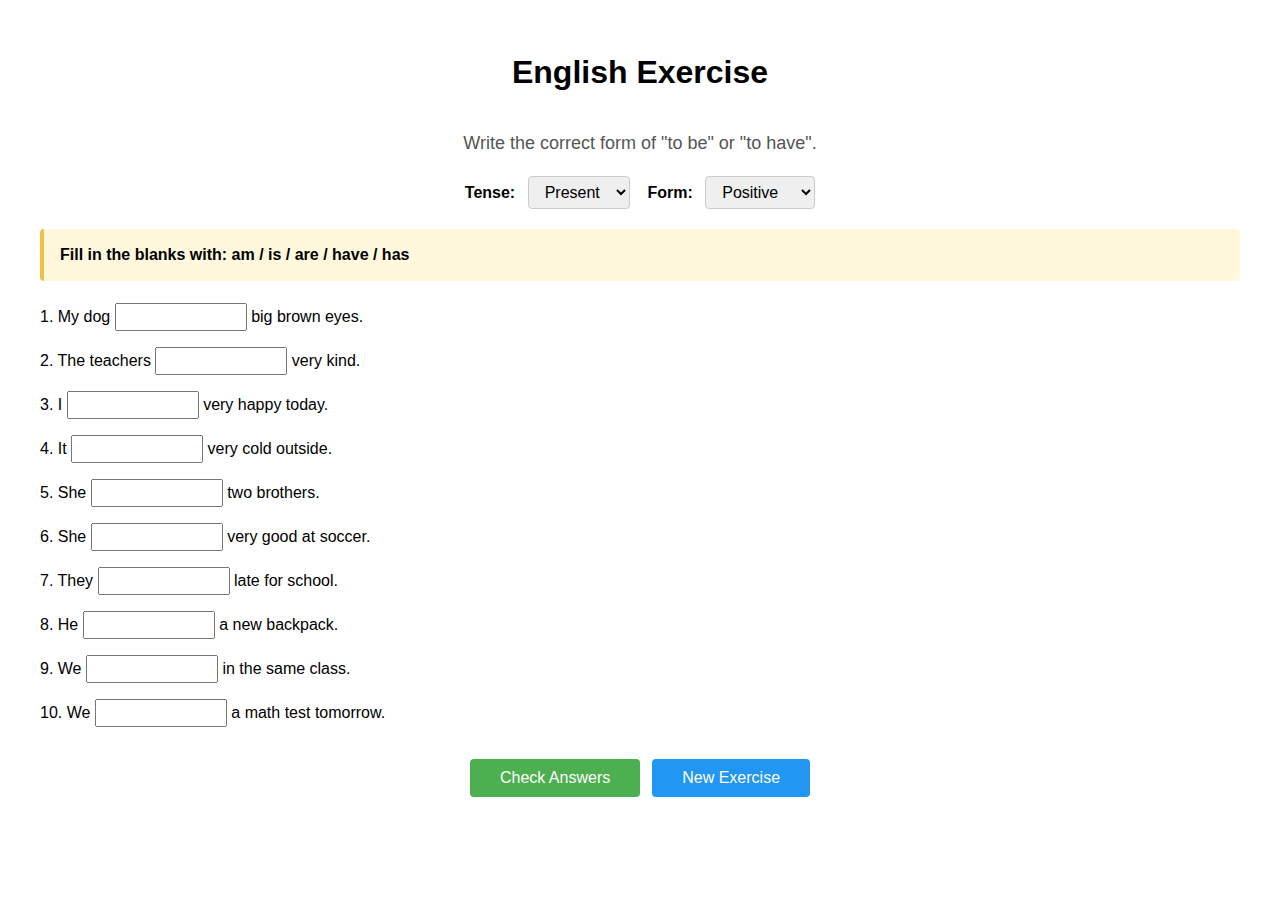
<file: quizz/english.html>
<!DOCTYPE html>
<html lang="en">
<head>
    <meta charset="UTF-8">
    <title>English Exercise - To Be / To Have</title>
    <style>
        body {
            font-family: Arial, sans-serif;
            margin: 40px;
            line-height: 2;
        }
        h1 {
            text-align: center;
        }
        h2 {
            text-align: center;
            font-size: 18px;
            font-weight: normal;
            color: #555;
        }
        .controls {
            text-align: center;
            margin-bottom: 20px;
        }
        .controls label {
            font-weight: bold;
            font-size: 16px;
            margin-right: 8px;
        }
        select {
            padding: 6px 12px;
            font-size: 16px;
            border: 1px solid #ccc;
            border-radius: 4px;
            cursor: pointer;
        }
        .instructions {
            margin-bottom: 20px;
            font-weight: bold;
            background-color: #fff8dc;
            padding: 10px 16px;
            border-left: 4px solid #f0c040;
            border-radius: 4px;
        }
        .sentence {
            margin-bottom: 12px;
        }
        input {
            width: 120px;
            padding: 4px;
            font-size: 14px;
            text-align: center;
        }
        .button-container {
            text-align: center;
            margin: 30px 0;
            display: flex;
            gap: 12px;
            justify-content: center;
        }
        button {
            padding: 10px 30px;
            font-size: 16px;
            color: white;
            border: none;
            border-radius: 4px;
            cursor: pointer;
        }
        #checkBtn {
            background-color: #4CAF50;
        }
        #checkBtn:hover {
            background-color: #45a049;
        }
        #newBtn {
            background-color: #2196F3;
        }
        #newBtn:hover {
            background-color: #1976D2;
        }
        #score {
            text-align: center;
            font-size: 20px;
            font-weight: bold;
            margin-top: 20px;
            padding: 15px;
            display: none;
            background-color: #f0f0f0;
            border-radius: 4px;
        }
        .correct {
            background-color: #90EE90;
        }
        .incorrect {
            background-color: #FFB6C6;
        }
    </style>
</head>
<body>

    <h1>English Exercise</h1>
    <h2>Write the correct form of "to be" or "to have".</h2>

    <div class="controls">
        <label for="tenseSelect">Tense:</label>
        <select id="tenseSelect" onchange="initializePage()">
            <option value="present">Present</option>
            <option value="past">Past</option>
            <option value="future">Future</option>
        </select>
        &nbsp;&nbsp;
        <label for="formSelect">Form:</label>
        <select id="formSelect" onchange="initializePage()">
            <option value="positive">Positive</option>
            <option value="negative">Negative</option>
        </select>
    </div>

    <div class="instructions" id="instructions"></div>

    <form id="exerciseForm"></form>

    <div class="button-container">
        <button type="button" id="checkBtn" onclick="checkAnswers()">Check Answers</button>
        <button type="button" id="newBtn" onclick="initializePage()">New Exercise</button>
    </div>

    <div id="score"></div>

    <script>
        const allSentences = {
            present: [
                { text: "I ___ very happy today.",                   answer: "am",             form: "positive" },
                { text: "She ___ two brothers.",                      answer: "has",            form: "positive" },
                { text: "We ___ in the same class.",                  answer: "are",            form: "positive" },
                { text: "He ___ a new backpack.",                     answer: "has",            form: "positive" },
                { text: "They ___ late for school.",                  answer: "are",            form: "positive" },
                { text: "My dog ___ big brown eyes.",                 answer: "has",            form: "positive" },
                { text: "It ___ very cold outside.",                  answer: "is",             form: "positive" },
                { text: "You ___ my best friend.",                    answer: "are",            form: "positive" },
                { text: "Emma ___ a lot of homework tonight.",        answer: "has",            form: "positive" },
                { text: "I ___ 11 years old.",                        answer: "am",             form: "positive" },
                { text: "The teachers ___ very kind.",                answer: "are",            form: "positive" },
                { text: "My parents ___ a small car.",                answer: "have",           form: "positive" },
                { text: "Tom ___ sick today.",                        answer: "is",             form: "positive" },
                { text: "We ___ a math test tomorrow.",               answer: "have",           form: "positive" },
                { text: "She ___ very good at soccer.",               answer: "is",             form: "positive" },
                { text: "I ___ tired today.",                         answer: "am not",         form: "negative" },
                { text: "She ___ a sister.",                          answer: "doesn't have",   form: "negative" },
                { text: "They ___ at school today.",                  answer: "aren't",         form: "negative" },
                { text: "He ___ a pet.",                              answer: "doesn't have",   form: "negative" },
                { text: "It ___ sunny today.",                        answer: "isn't",          form: "negative" },
                { text: "We ___ any homework tonight.",               answer: "don't have",     form: "negative" },
                { text: "Tom ___ at school today.",                   answer: "isn't",          form: "negative" },
                { text: "You ___ a bad friend.",                      answer: "aren't",         form: "negative" },
                { text: "I ___ a bicycle.",                           answer: "don't have",     form: "negative" },
                { text: "The cat ___ under the bed right now.",       answer: "isn't",          form: "negative" },
            ],
            past: [
                { text: "I ___ very tired yesterday.",                answer: "was",            form: "positive" },
                { text: "She ___ two cats last year.",                answer: "had",            form: "positive" },
                { text: "We ___ in the same class last year.",        answer: "were",           form: "positive" },
                { text: "He ___ a red bike.",                         answer: "had",            form: "positive" },
                { text: "They ___ late for school yesterday.",        answer: "were",           form: "positive" },
                { text: "It ___ very cold last night.",               answer: "was",            form: "positive" },
                { text: "You ___ my best friend.",                    answer: "were",           form: "positive" },
                { text: "Emma ___ a lot of homework last night.",     answer: "had",            form: "positive" },
                { text: "I ___ 10 years old last year.",              answer: "was",            form: "positive" },
                { text: "The teachers ___ very kind.",                answer: "were",           form: "positive" },
                { text: "My parents ___ a big house.",                answer: "had",            form: "positive" },
                { text: "Tom ___ sick yesterday.",                    answer: "was",            form: "positive" },
                { text: "We ___ a math test last week.",              answer: "had",            form: "positive" },
                { text: "She ___ very good at soccer.",               answer: "was",            form: "positive" },
                { text: "The cat ___ under the table.",               answer: "was",            form: "positive" },
                { text: "I ___ at home yesterday.",                   answer: "wasn't",         form: "negative" },
                { text: "She ___ a sister.",                          answer: "didn't have",    form: "negative" },
                { text: "They ___ at school last Friday.",            answer: "weren't",        form: "negative" },
                { text: "He ___ a pet.",                              answer: "didn't have",    form: "negative" },
                { text: "It ___ sunny yesterday.",                    answer: "wasn't",         form: "negative" },
                { text: "We ___ any homework last night.",            answer: "didn't have",    form: "negative" },
                { text: "Tom ___ at school.",                         answer: "wasn't",         form: "negative" },
                { text: "My friends ___ at the park.",                answer: "weren't",        form: "negative" },
                { text: "I ___ enough time.",                         answer: "didn't have",    form: "negative" },
                { text: "You ___ the right answer.",                  answer: "didn't have",    form: "negative" },
            ],
            future: [
                { text: "I ___ very happy tomorrow.",                 answer: "will be",        form: "positive" },
                { text: "She ___ two brothers soon.",                 answer: "will have",      form: "positive" },
                { text: "We ___ in the same class next year.",        answer: "will be",        form: "positive" },
                { text: "He ___ a new backpack next week.",           answer: "will have",      form: "positive" },
                { text: "They ___ late for school tomorrow.",         answer: "will be",        form: "positive" },
                { text: "It ___ very cold tomorrow.",                 answer: "will be",        form: "positive" },
                { text: "You ___ my best friend forever.",            answer: "will be",        form: "positive" },
                { text: "Emma ___ a lot of homework tonight.",        answer: "will have",      form: "positive" },
                { text: "I ___ 12 years old next year.",              answer: "will be",        form: "positive" },
                { text: "The weather ___ nice tomorrow.",             answer: "will be",        form: "positive" },
                { text: "My parents ___ a new car.",                  answer: "will have",      form: "positive" },
                { text: "We ___ a math test next Friday.",            answer: "will have",      form: "positive" },
                { text: "She ___ very good at soccer one day.",       answer: "will be",        form: "positive" },
                { text: "The cat ___ hungry soon.",                   answer: "will be",        form: "positive" },
                { text: "Tom ___ a big dog one day.",                 answer: "will have",      form: "positive" },
                { text: "I ___ at school tomorrow.",                  answer: "won't be",       form: "negative" },
                { text: "She ___ time for this.",                     answer: "won't have",     form: "negative" },
                { text: "They ___ late.",                             answer: "won't be",       form: "negative" },
                { text: "He ___ enough money.",                       answer: "won't have",     form: "negative" },
                { text: "It ___ sunny tomorrow.",                     answer: "won't be",       form: "negative" },
                { text: "We ___ any homework tonight.",               answer: "won't have",     form: "negative" },
                { text: "Tom ___ at school next Monday.",             answer: "won't be",       form: "negative" },
                { text: "My friends ___ at the park tomorrow.",       answer: "won't be",       form: "negative" },
                { text: "I ___ enough time.",                         answer: "won't have",     form: "negative" },
                { text: "You ___ a bad grade.",                       answer: "won't have",     form: "negative" },
            ],
        };

        const hints = {
            present: { positive: "am / is / are / have / has", negative: "am not / isn't / aren't / don't have / doesn't have" },
            past:    { positive: "was / were / had",           negative: "wasn't / weren't / didn't have" },
            future:  { positive: "will be / will have",        negative: "won't be / won't have" },
        };

        function shuffleArray(array) {
            const shuffled = [...array];
            for (let i = shuffled.length - 1; i > 0; i--) {
                const j = Math.floor(Math.random() * (i + 1));
                [shuffled[i], shuffled[j]] = [shuffled[j], shuffled[i]];
            }
            return shuffled;
        }

        function initializePage() {
            const tense     = document.getElementById('tenseSelect').value;
            const formType  = document.getElementById('formSelect').value;

            // Update instructions
            document.getElementById('instructions').textContent =
                'Fill in the blanks with: ' + hints[tense][formType];

            // Pick 10 random sentences for this tense + form
            const pool = allSentences[tense].filter(s => s.form === formType);
            const selected = shuffleArray(pool).slice(0, 10);

            // Render sentences
            const form = document.getElementById('exerciseForm');
            form.innerHTML = '';
            selected.forEach((s, i) => {
                const parts = s.text.split('___');
                const div = document.createElement('div');
                div.className = 'sentence';
                div.dataset.answer = s.answer;

                const input = document.createElement('input');
                input.type = 'text';
                input.id = 'ans' + (i + 1);
                input.autocomplete = 'off';

                div.appendChild(document.createTextNode((i + 1) + '. ' + parts[0]));
                div.appendChild(input);
                div.appendChild(document.createTextNode(parts[1] || ''));
                form.appendChild(div);
            });

            // Reset score
            const scoreDisplay = document.getElementById('score');
            scoreDisplay.style.display = 'none';
            scoreDisplay.textContent = '';
        }

        function checkAnswers() {
            const form = document.getElementById('exerciseForm');
            const sentences = form.querySelectorAll('.sentence');
            let score = 0;

            sentences.forEach((sentence) => {
                const input = sentence.querySelector('input');
                const userAnswer = input.value.trim().toLowerCase();
                const correctAnswer = sentence.dataset.answer;

                if (userAnswer === correctAnswer) {
                    input.classList.remove('incorrect');
                    input.classList.add('correct');
                    score++;
                } else {
                    input.classList.remove('correct');
                    input.classList.add('incorrect');
                }
            });

            const total = sentences.length;
            const percentage = Math.round((score / total) * 100);
            const scoreDisplay = document.getElementById('score');
            scoreDisplay.textContent = `Score: ${score}/${total} (${percentage}%)`;
            scoreDisplay.style.display = 'block';
        }

        window.addEventListener('load', initializePage);
    </script>

</body>
</html>
</file>
<file: css/main.css>
body {
	font-family: 'Gabriela', serif;
}
.starter-template {
  padding: 40px 15px;
  text-align: center;
}
#footer {
  bottom: 0;
  width: 100%;
  /* Set the fixed height of the footer here */
  height: 60px;
  background-color: #f5f5f5;
  margin-top: 30px;
}

kbd {
    text-transform: uppercase;
}

.team {
	background-color: #5280A8;
}

body > .container {
  padding: 30px 15px 0px;
}
.container .text-muted {
  margin: 20px 0;
}

#footer > .container {
  padding-right: 15px;
  padding-left: 15px;
}

code {
  font-size: 80%;
}

/* Pad the edges of the mobile views a bit */
.marketing {
  padding-right: 15px;
  padding-left: 15px;
}

/* Center align the text within the three columns below the carousel */
.marketing .central {
  margin-bottom: 20px;
  text-align: center;
}
.marketing h2 {
  font-weight: normal;
}
.marketing .central p {
  margin-right: 10px;
  margin-left: 10px;
}
.marketing .central a:hover {
  text-decoration: none;
}

.featurette-divider {
}

/* Thin out the marketing headings */
.featurette-heading {
  font-weight: 300;
  line-height: 1;
  letter-spacing: -1px;
}



/* RESPONSIVE CSS
-------------------------------------------------- */

@media (min-width: 768px) {

  /* Remove the edge padding needed for mobile */
  .marketing {
    padding-right: 0;
    padding-left: 0;
  }

  /* Navbar positioning foo */
  .navbar-wrapper {
    margin-top: 20px;
  }
  .navbar-wrapper .container {
    padding-right: 15px;
    padding-left:  15px;
  }
  .navbar-wrapper .navbar {
    padding-right: 0;
    padding-left:  0;
  }

  /* The navbar becomes detached from the top, so we round the corners */
  .navbar-wrapper .navbar {
    border-radius: 4px;
  }

  /* Bump up size of carousel content */
  .carousel-caption p {
    margin-bottom: 20px;
    font-size: 21px;
    line-height: 1.4;
  }

  .featurette-heading {
    font-size: 50px;
  }
}

@media (min-width: 992px) {
  .featurette-heading {
  }
}
/*--------------------------------*/

.my-image {
	width: 140px;
	height: 140px;
	float: left;
	margin-top: 25px;
	margin-right: 15px;
}
.headers-row {
	padding-top: 30px;
	background: #f6f6f6;
}
.heading {
	margin: 0 0 20px;
	padding: 0 0 10px;
	font-size: 24px;
	line-height: 24px;
	border-bottom: 1px solid #929292;
	color: #929292;
}
.summary {
	margin-top: 40px;
	margin-bottom: 40px;
}
.ed-title {
	margin: 0;
	font-size: 18px;
	line-height: 24px;
	font-style: italic;
	color: #555;
}
.grade {
	float: right;
	font-size: 10px;
	color: #333;
	width: 250px;
}
.grade-progress-bar {
	width: 250px;
	height: 18px;
	margin-top: 15px;
}

.work-summary-box {
	margin-top: 15px;
}
.work-desc-box {
	border-left: 2px solid #f0ad4e;	
	padding-left: 20px;
	margin-top: 15px;
}
.right-side {
	float: right;
	margin-top: 5px;
	font-size: 11px;
	font-weight: normal;
}
.skills-heading {
	font-size: 20px;
	line-height: 20px;
	border-bottom: 1px dotted #A2A2A2;
}
.skills-table {
	margin-top: 0px;
	margin-bottom: 0px;
}
.skill-learning {
	color: #3c763d;
}
.skills-sub-headers {
	font-size: 15px;
	line-height: 15px;
}
.blog-body {
	text-align: center;
	padding-left: 0;
	padding-right: 10px;
}
.blog-header {
	font-size: 25px;
	line-height: 25px;
	color: #727272;
	margin: 0 0 15px 0;
}
.blog-details {
	margin-top: 10px;
	border-bottom: 1px solid #ccc;
	border-top: 1px solid #ccc;
	padding: 5px;
	width: 100%;
	font-style: italic;
	font-size: 11px;
}
.blog-img {
	width: 375px;
	height: 250px;
}
.blog-summary {
	text-align: left;
	color: #555;
	font-size: 12px;
	position: relative;
}
.blog-read-more {
	position: absolute;
	right: 0px;
}
.blog-read-more a {
	font-size: 9px;
	padding: 3px 5px;
}
.opensource {
	margin-top: 50px;
}
.head-image {
	border: 1px solid #CCCCCC;
	background: #F6F6F6;
	font-size: 75px;
	padding: 10px;
}
.head-image-text {
	font-size: 20px;
}
section {
	padding-top: 15px;
}
.tickmark {
	color: #aaa;
	font-size: 10px;
}
.edu-date {
	font-size: 11px;
	margin-left: 15px;
}
.edu-stars {
	float: right;
	color: #f0ad4e;
}
.blue {
	color: #ffffff;
	background: #428bca;
}
.light-blue {
	color: #ffffff;
	background: #5bc0de;
}
.yellow {
	color: #ffffff;
	background: #f0ad4e;
}
.green {
	color: #ffffff;
	background: #5cb85c;
}
.black {
	color: #ffffff;
	background: #000000;
}
.purple {
	color: #ffffff;
	background: #6f5499;
}
.main-header {
	background: #9ECBED;
	color: #fff;
	padding-bottom: 15px;
}
.guage-canvas {
	margin-bottom: 10px;
}
.gauge-value-text {
	color: #727272;
	position: absolute;
	top: 60px;
	font-size: 20px;
}
.gauge-value-text-left {
	left: 135px;
	position: absolute;
}
.gauge-value-text-center {
	left: 130px;
	position: absolute;
}
.gauge-value-text-right {
	left: 125px;
	position: absolute;
}
.back-to-top {
    position: fixed;
    bottom: 1em;
    right: 10px;
    text-decoration: none;
    color: #727272;
    background-color: #f5f5f5;
    border: 1px solid #FFFFFF;
    font-size: 12px;
    padding: 1em;
    display: none;
}
.back-to-top:hover {    
    background-color: #efefef;
}
.testimonial-user, .reference-user {
	text-align: center;
	border: 1px dotted #EEE;
	padding: 10px;
}
.testimonial-user:hover, .reference-user:hover {
	border: 1px solid #AAA;
	padding: 15px;
	bottom: 5px;
}
.testimonial-user-row, .reference-user-row {
	margin-left: 0px;
	margin-right: 0px;
}
.testimonial-user img.user-image {
	width: 256px;
	height: 256px;
}
.testimonial-user h2, .reference-user h2 {
	color: #727272;
	margin-top: 0px;
}
.reference-user img.user-image {
	width: 128px;
	height: 128px;
}
.reference-user h2 {
	font-size: 20px;
}
.testimonial-desg {
	border-top: 1px solid #CCCCCC;
	border-bottom: 1px solid #CCCCCC;
}
</file>
